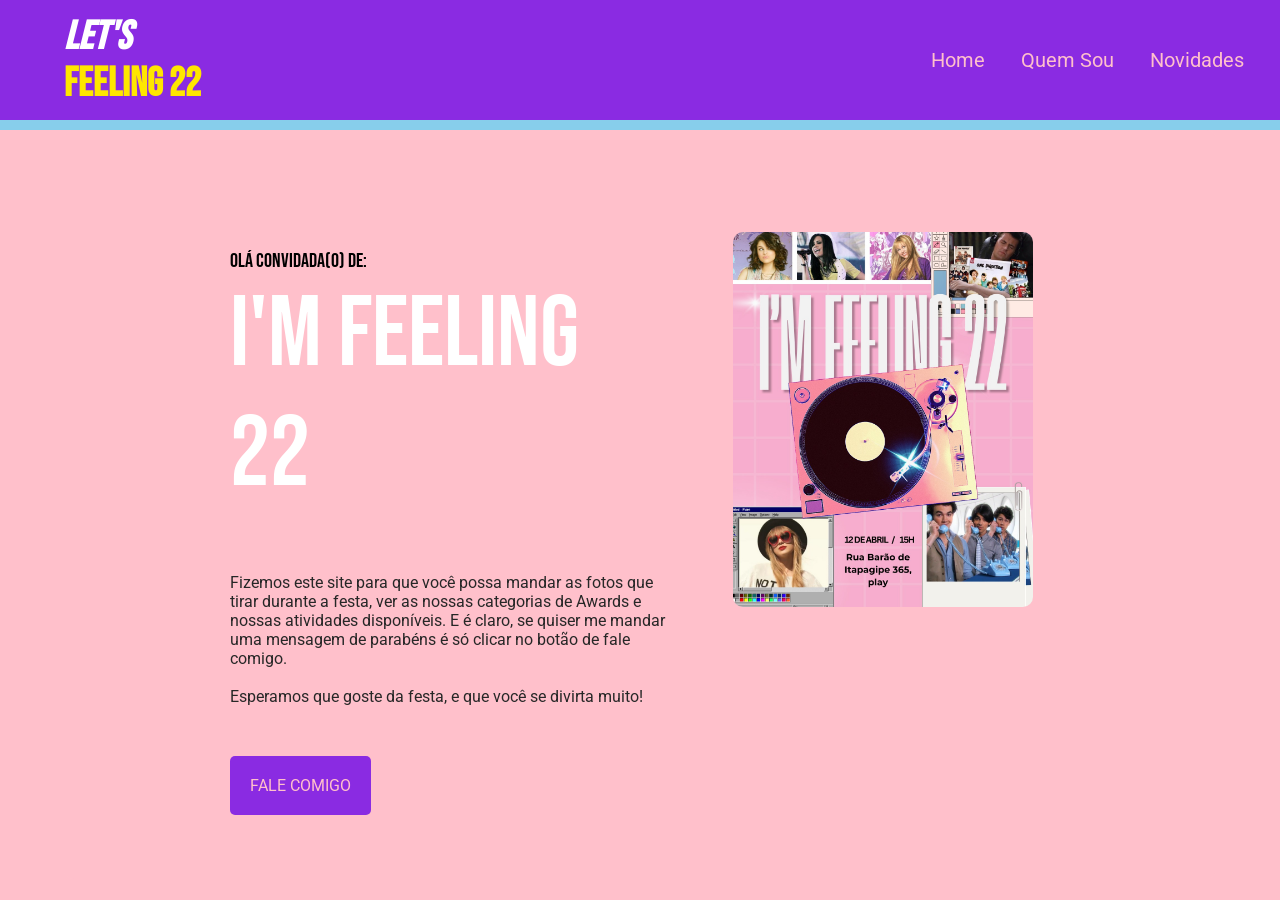
<file: index.html>
<!DOCTYPE html>
<html lang="pt-br">
<head>
    <meta charset="UTF-8">
    <meta name="viewport" content="width=device-width, initial-scale=1.0">
    <title>I'm Feeling 22</title>
    <link rel="icon" type="image/PNG" href="img/Logo22.png">
    <link rel="stylesheet" href="css/estilo.css">
</head>
<body>

    <header class="navbar">
        <div class="logo">
            <div class="logo1">
                <h1>Let's</h1> 
            </div>
            <div class="logo2">
                <h1>Feeling 22</h1>
            </div>
        </div> 

        <div class="menu">
            <a href="index.html">Home</a>
            <a href="sobre.html">Quem Sou</a>
            <a href="novidades.html">Novidades</a>

        </div>
    </header>

    <section class="section_index">
        <div class="cabecalho">
            <h2 style="font-weight: 500; font-size: 20px; color: black; margin-top: -15px;">Olá convidada(o) de:</h2>
            <h2>I'M FEELING 22</h2>
            <p>
            Fizemos este site para que você possa mandar as fotos que tirar durante a festa, ver as nossas categorias
            de Awards e nossas atividades disponíveis. E é claro, se quiser me mandar uma mensagem de parabéns é 
            só clicar no botão de fale comigo.<br><br> Esperamos que goste da festa, e que você se divirta muito! <br><br>
            </p>
            <a href="formulario.html" class="contato">Fale Comigo</a>
        </div>

        <div class="img">
            <img src="..\img\convite.jpeg" style="width: 300px; border-radius: 10px;">
        </div>    
    </section>
</body>
</html>
</file>
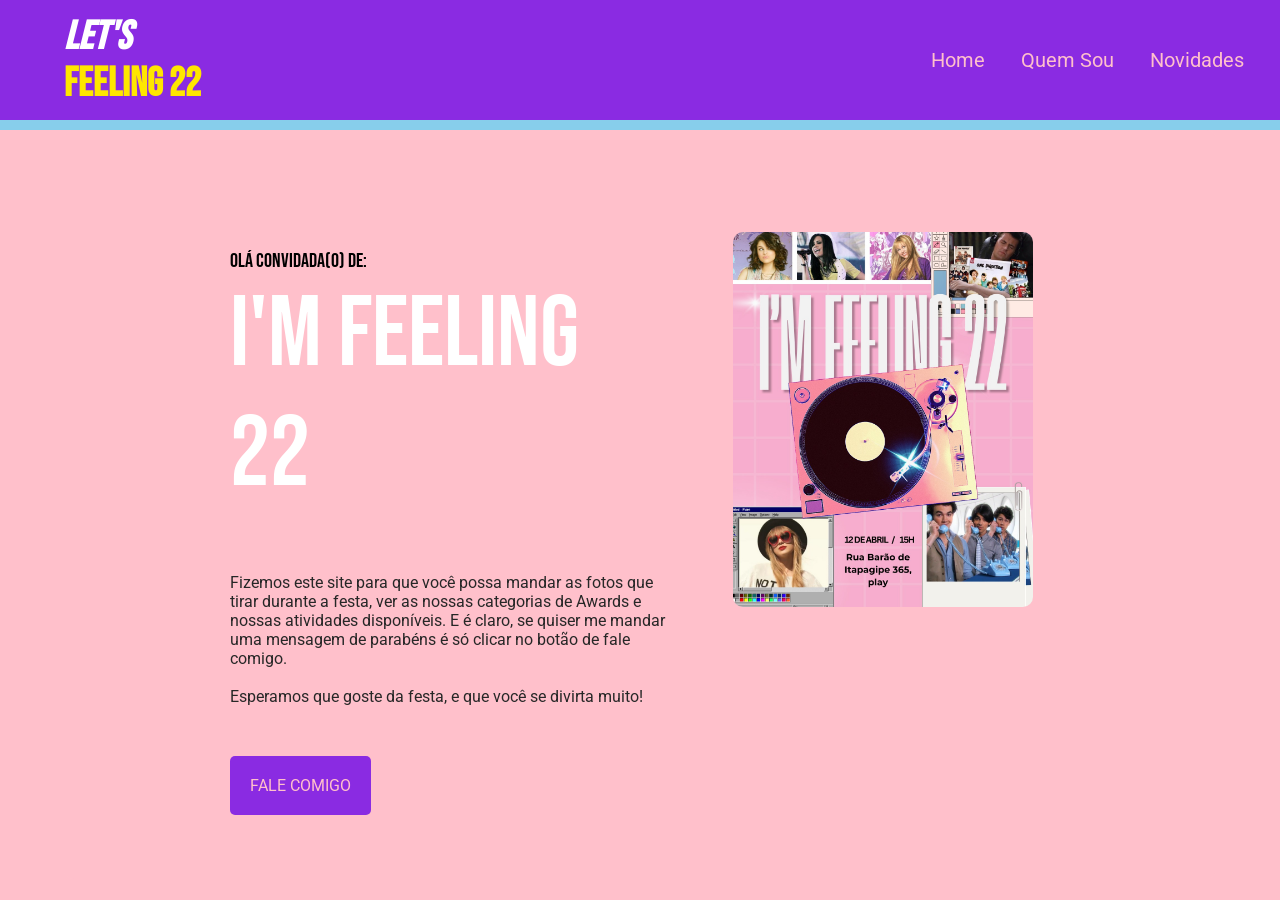
<file: SiteLe22/html/index.html>
<!DOCTYPE html>
<html lang="pt-br">
<head>
    <meta charset="UTF-8">
    <meta name="viewport" content="width=device-width, initial-scale=1.0">
    <title>Vitor para Leigos</title>
    <link rel="icon" type="image/PNG" href="../img/Logo22.png">
    <link rel="stylesheet" href="../css/estilo.css">
</head>
<body>

    <header class="navbar">
        <div class="logo">
            <div class="logo1">
                <h1>Let's</h1> 
            </div>
            <div class="logo2">
                <h1>Feeling 22</h1>
            </div>
        </div> 

        <div class="menu">
            <a href="index.html">Home</a>
            <a href="sobre.html">Quem Sou</a>
            <a href="novidades.html">Novidades</a>

        </div>
    </header>

    <section class="section_index">
        <div class="cabecalho">
            <h2 style="font-weight: 500; font-size: 20px; color: black; margin-top: -15px;">Olá convidada(o) de:</h2>
            <h2>I'M FEELING 22</h2>
            <p>
            Fizemos este site para que você possa mandar as fotos que tirar durante a festa, ver as nossas categorias
            de Awards e nossas atividades disponíveis. E é claro, se quiser me mandar uma mensagem de parabéns é 
            só clicar no botão de fale comigo.<br><br> Esperamos que goste da festa, e que você se divirta muito! <br><br>
            </p>
            <a href="formulario.html" class="contato">Fale Comigo</a>
        </div>

        <div class="img">
            <img src="..\img\convite.jpeg" style="width: 300px; border-radius: 10px;">
        </div>    
    </section>
</body>
</html>
</file>
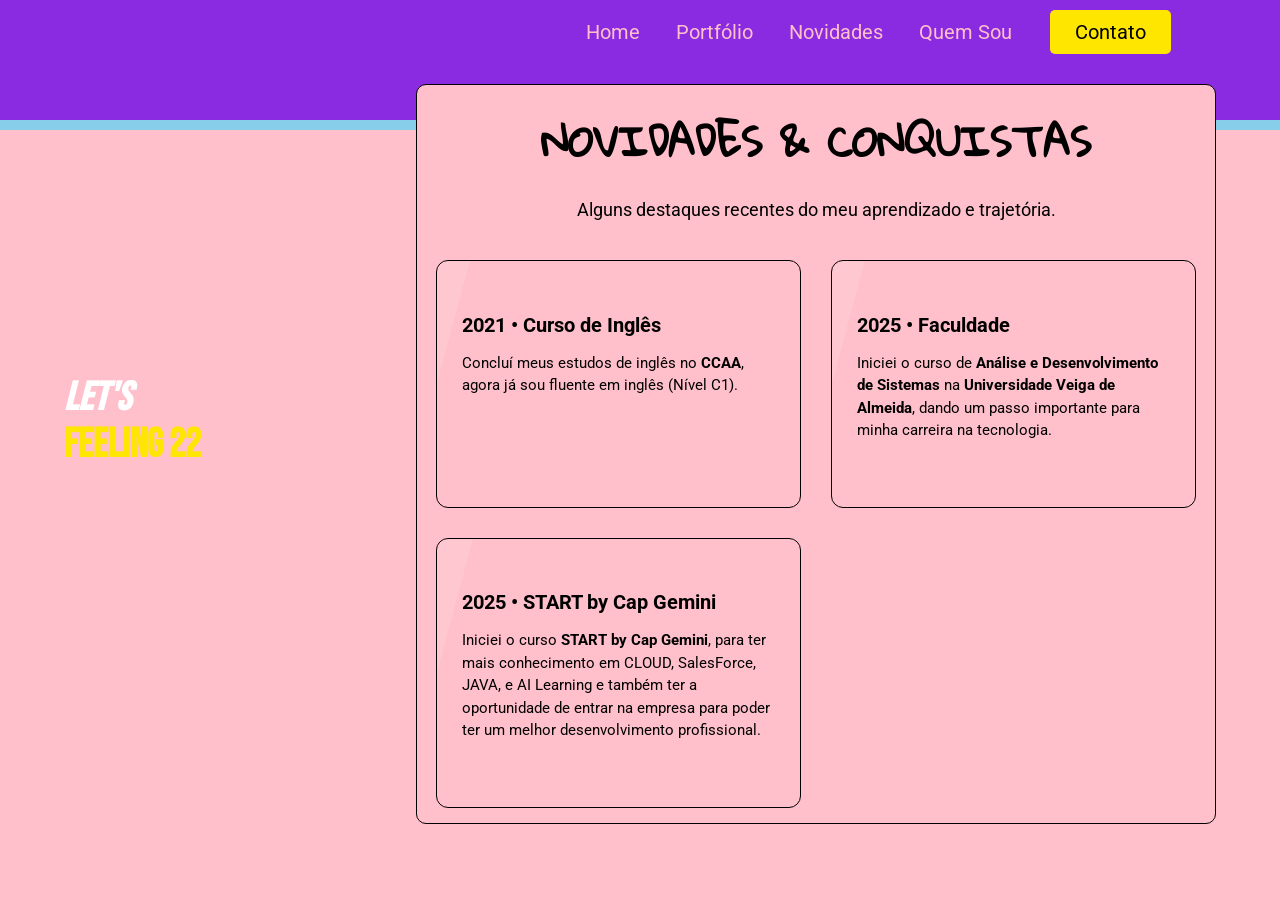
<file: novidades.html>
<!DOCTYPE html>
<html lang="pt-br">
<head>
    <meta charset="UTF-8">
    <meta name="viewport" content="width=device-width, initial-scale=1.0">
    <title>Novidades</title>
    <link rel="icon" type="image/PNG" href="img/Logo22.png">
    <link rel="stylesheet" href="css/estilo.css">
</head>
<body>
    
    <header class="navbar">
        <div class="logo">
            <div class="logo1">
                <h1>Let's</h1> 
            </div>
            <div class="logo2">
                <h1>Feeling 22</h1>
            </div>
        </div>

        <div class="menu">
            <a href="index.html">Home</a>
            <a href="portfolio.html">Portfólio</a>
            <a href="novidades.html">Novidades</a>
            <a href="sobre.html">Quem Sou</a>
            <a id="botao" href="contato.html">Contato</a>
    </nav>

  <section class="novidades-section">
    <h3>NOVIDADES & CONQUISTAS</h3>
    <p>Alguns destaques recentes do meu aprendizado e trajetória.</p>

    <div class="novidades-grid">
    <div class="novidade-card">
    <h4>2021 • Curso de Inglês</h4>
    <p>Concluí meus estudos de inglês no <strong>CCAA</strong>, agora já sou fluente em inglês (Nível C1).</p>
    </div>

    <div class="novidade-card">
    <h4>2025 • Faculdade</h4>
        <p>Iniciei o curso de <strong>Análise e Desenvolvimento de Sistemas</strong> na <strong>Universidade Veiga de Almeida</strong>, dando um passo importante para minha carreira na tecnologia.</p>
    </div>

    <div class="novidade-card">
    <h4>2025 • START by Cap Gemini</h4>
    <p>Iniciei o curso <strong>START by Cap Gemini</strong>, para ter mais conhecimento em CLOUD, SalesForce, JAVA, e AI Learning e também ter a oportunidade de entrar na empresa para poder ter um melhor desenvolvimento profissional.</p>
    </div>
    </div>
  </section>


</body>
</html>
</file>
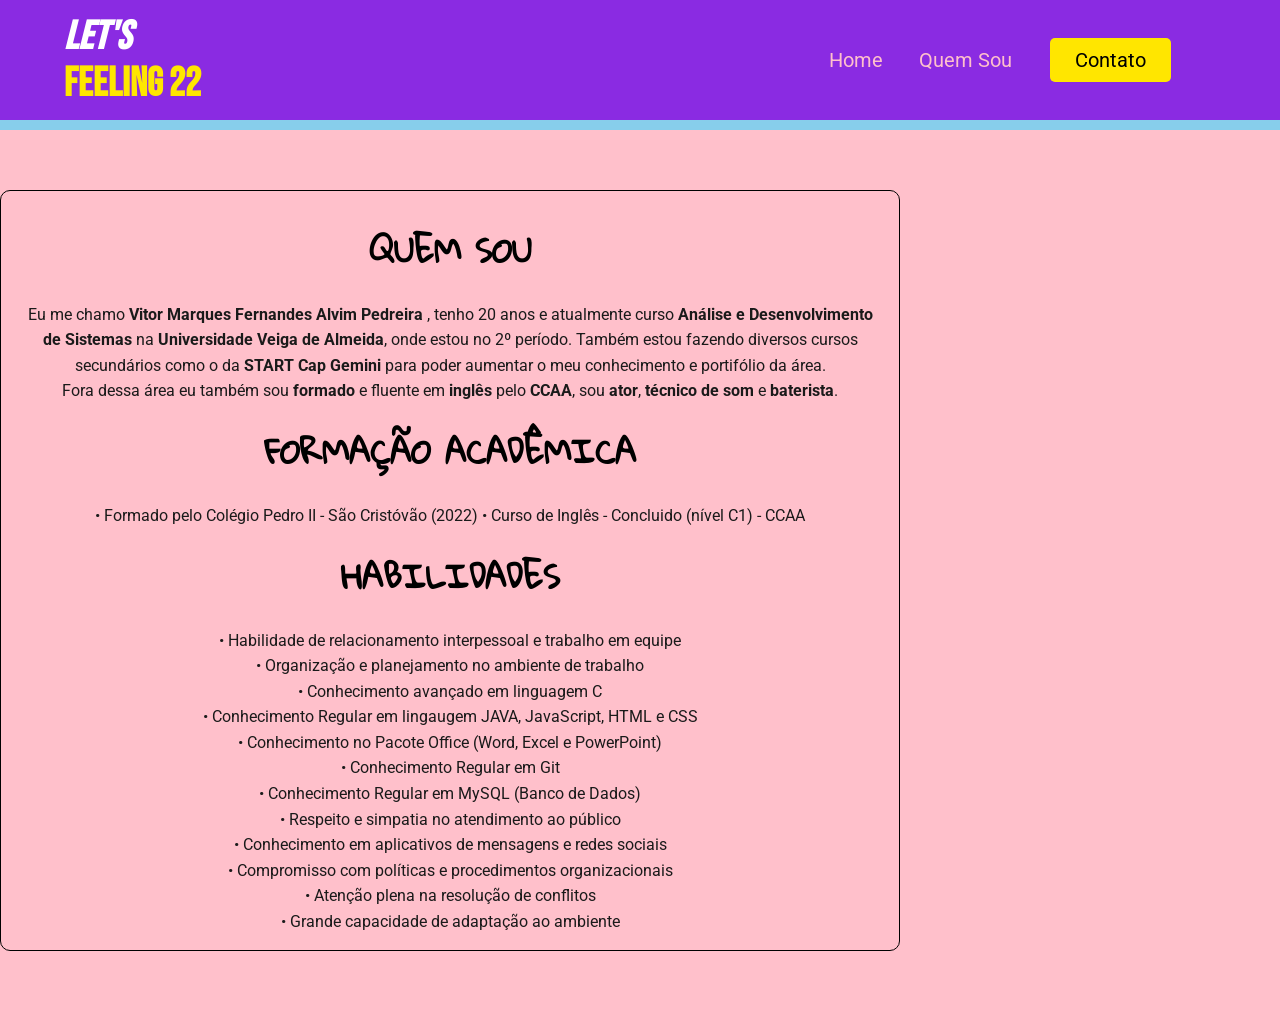
<file: sobre.html>
<!DOCTYPE html>
<html lang="pt-br">
<head>
    <meta charset="UTF-8">
    <meta name="viewport" content="width=device-width, initial-scale=1.0">
    <title>Quem Sou</title>
    <link rel="icon" type="image/PNG" href="img/Logo22.png">
    <link rel="stylesheet" href="css/estilo.css">
</head>
<body>

    <header class="navbar">
        <div class="logo">
            <div class="logo1">
                <h1>Let's</h1> 
            </div>
            <div class="logo2">
                <h1>Feeling 22</h1>
            </div>
        </div>

        <div class="menu">
            <a href="index.html">Home</a>
            <a href="sobre.html">Quem Sou</a>
            <a id="botao" href="formulario.html">Contato</a>
        </div>
    </header>

    <section class="sobre">
        <div class="texto">
            <h2 class="titulo">QUEM SOU</h2>

            <p>
            Eu me chamo <strong>Vitor Marques Fernandes Alvim Pedreira </strong>, tenho 20 anos e atualmente curso 
            <strong>Análise e Desenvolvimento de Sistemas</strong> na <strong>Universidade Veiga de Almeida</strong>, 
            onde estou no 2º período. Também estou fazendo diversos cursos secundários como o da <strong>START Cap Gemini</strong> 
            para poder aumentar o meu conhecimento e portifólio da área. <br>Fora dessa área eu também sou <strong>formado</strong> e fluente em <strong>inglês</strong> pelo <strong>CCAA</strong>, sou <strong>ator</strong>, <strong>técnico de som</strong> e <strong>baterista</strong>.  
            </p>

            <h3 class="titulo">FORMAÇÃO ACADÊMICA</h3>
            <p>
            • Formado pelo Colégio Pedro II - São Cristóvão (2022) <br.    
            • Ensino Superior - Análise e Desenvolvimento de Sistemas (em andamento) UVA <br> 
            • Curso de Inglês - Concluido (nível C1) - CCAA <br>
            </p>

            <h3 class="titulo">HABILIDADES</h3>
            <p>
            • Habilidade de relacionamento interpessoal e trabalho em equipe <br>
            • Organização e planejamento no ambiente de trabalho <br>
            • Conhecimento avançado em linguagem C <br>
            • Conhecimento Regular em lingaugem JAVA, JavaScript, HTML e CSS <br>
            • Conhecimento no Pacote Office (Word, Excel e PowerPoint) <br>
            • Conhecimento Regular em Git <br>
            • Conhecimento Regular em MySQL (Banco de Dados)<br>
            • Respeito e simpatia no atendimento ao público <br>
            • Conhecimento em aplicativos de mensagens e redes sociais <br>
            • Compromisso com políticas e procedimentos organizacionais <br>
            • Atenção plena na resolução de conflitos <br>
            • Grande capacidade de adaptação ao ambiente
            </p>
        </div>
    </section>
</body>
</html>
</file>
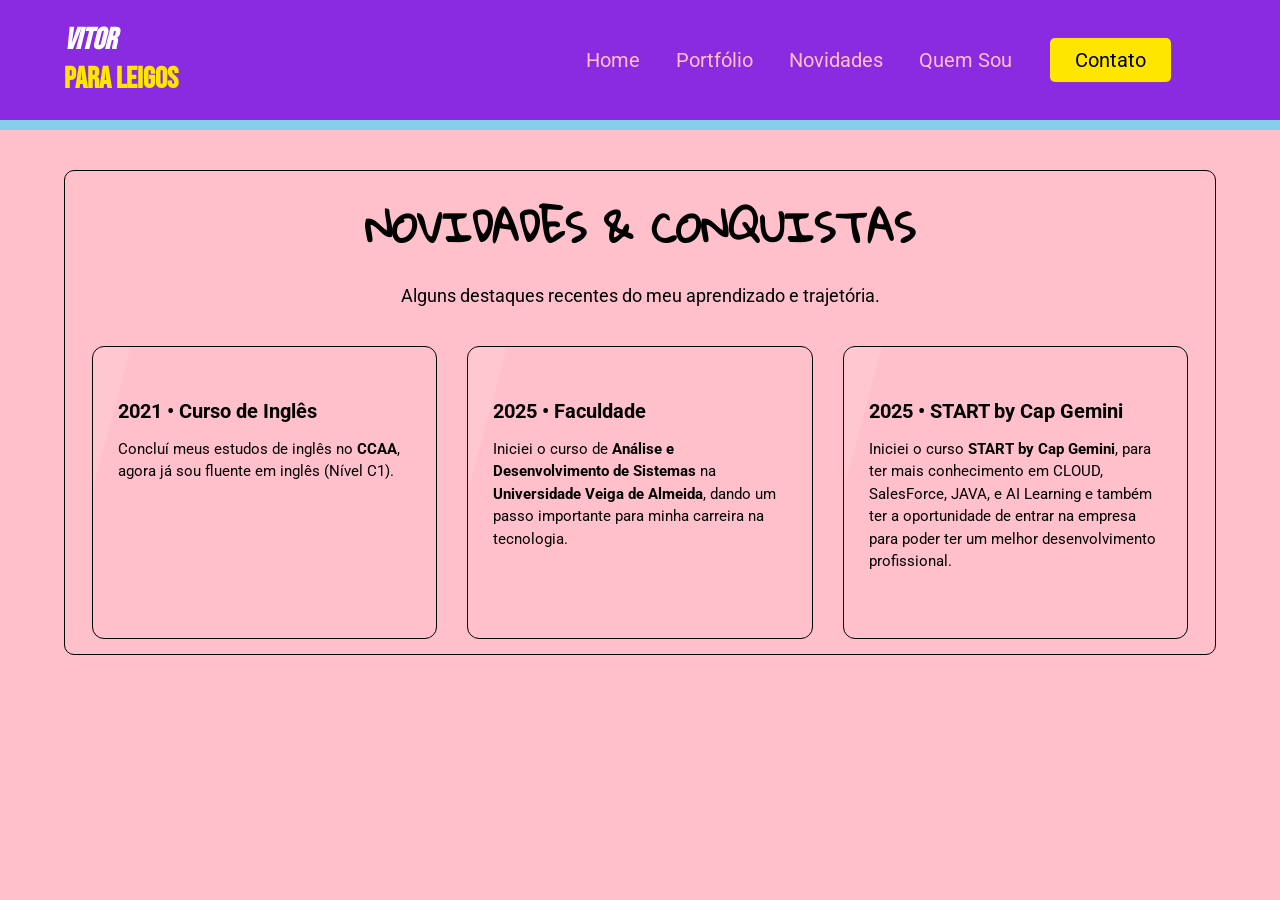
<file: SiteLe22/html/novidades.html>
<!DOCTYPE html>
<html lang="pt-br">
<head>
    <meta charset="UTF-8">
    <meta name="viewport" content="width=device-width, initial-scale=1.0">
    <title>Novidades</title>
    <link rel="stylesheet" href="../css/estilo.css">
</head>
<body>
    <nav class="navbar">
        <div class="logo">
            <div class="logo1">
                <h1>Vitor</h1> 
            </div>
            <div class="logo2">
                <h1>Para LEIGOS</h1>
            </div>
        </div> 

        <div class="menu">
            <a href="index.html">Home</a>
            <a href="portfolio.html">Portfólio</a>
            <a href="novidades.html">Novidades</a>
            <a href="sobre.html">Quem Sou</a>
            <a id="botao" href="contato.html">Contato</a>
    </nav>

  <section class="novidades-section">
    <h3>NOVIDADES & CONQUISTAS</h3>
    <p>Alguns destaques recentes do meu aprendizado e trajetória.</p>

    <div class="novidades-grid">
    <div class="novidade-card">
    <h4>2021 • Curso de Inglês</h4>
    <p>Concluí meus estudos de inglês no <strong>CCAA</strong>, agora já sou fluente em inglês (Nível C1).</p>
    </div>

    <div class="novidade-card">
    <h4>2025 • Faculdade</h4>
        <p>Iniciei o curso de <strong>Análise e Desenvolvimento de Sistemas</strong> na <strong>Universidade Veiga de Almeida</strong>, dando um passo importante para minha carreira na tecnologia.</p>
    </div>

    <div class="novidade-card">
    <h4>2025 • START by Cap Gemini</h4>
    <p>Iniciei o curso <strong>START by Cap Gemini</strong>, para ter mais conhecimento em CLOUD, SalesForce, JAVA, e AI Learning e também ter a oportunidade de entrar na empresa para poder ter um melhor desenvolvimento profissional.</p>
    </div>
    </div>
  </section>


</body>
</html>
</file>
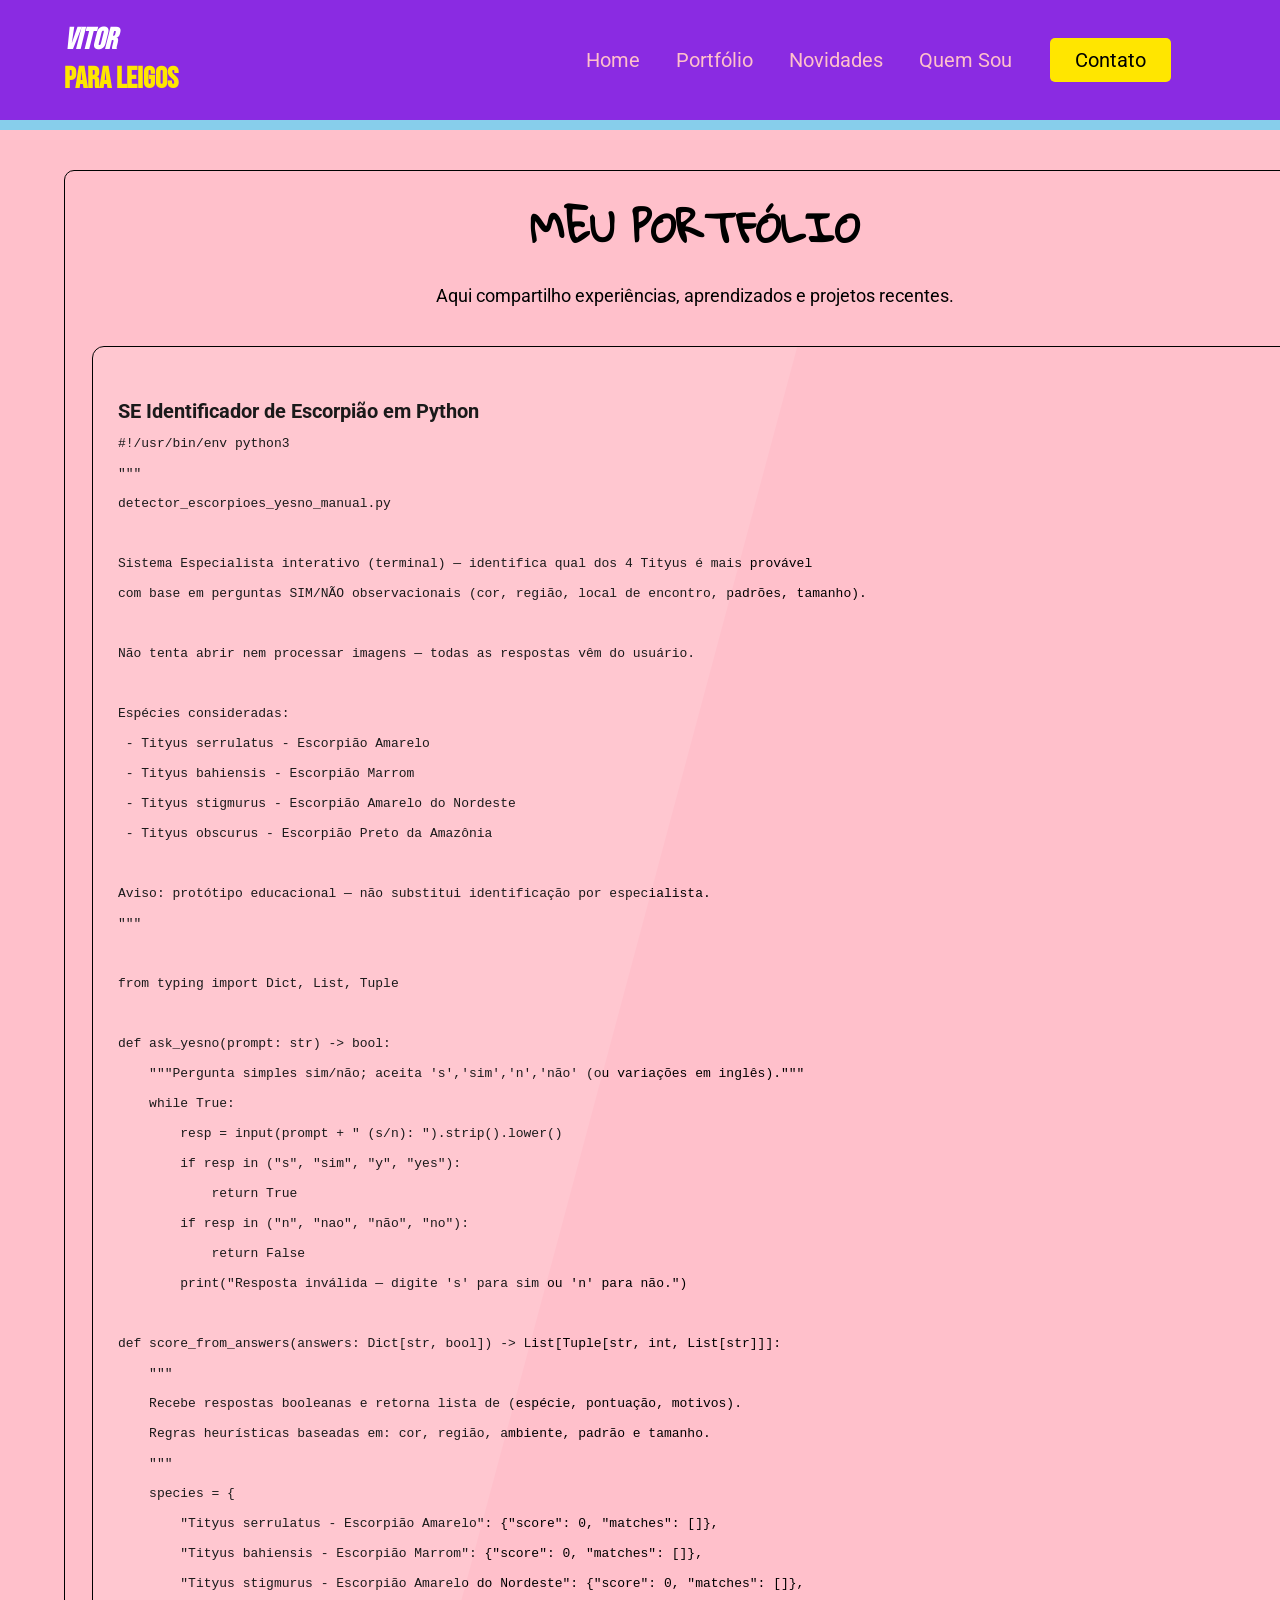
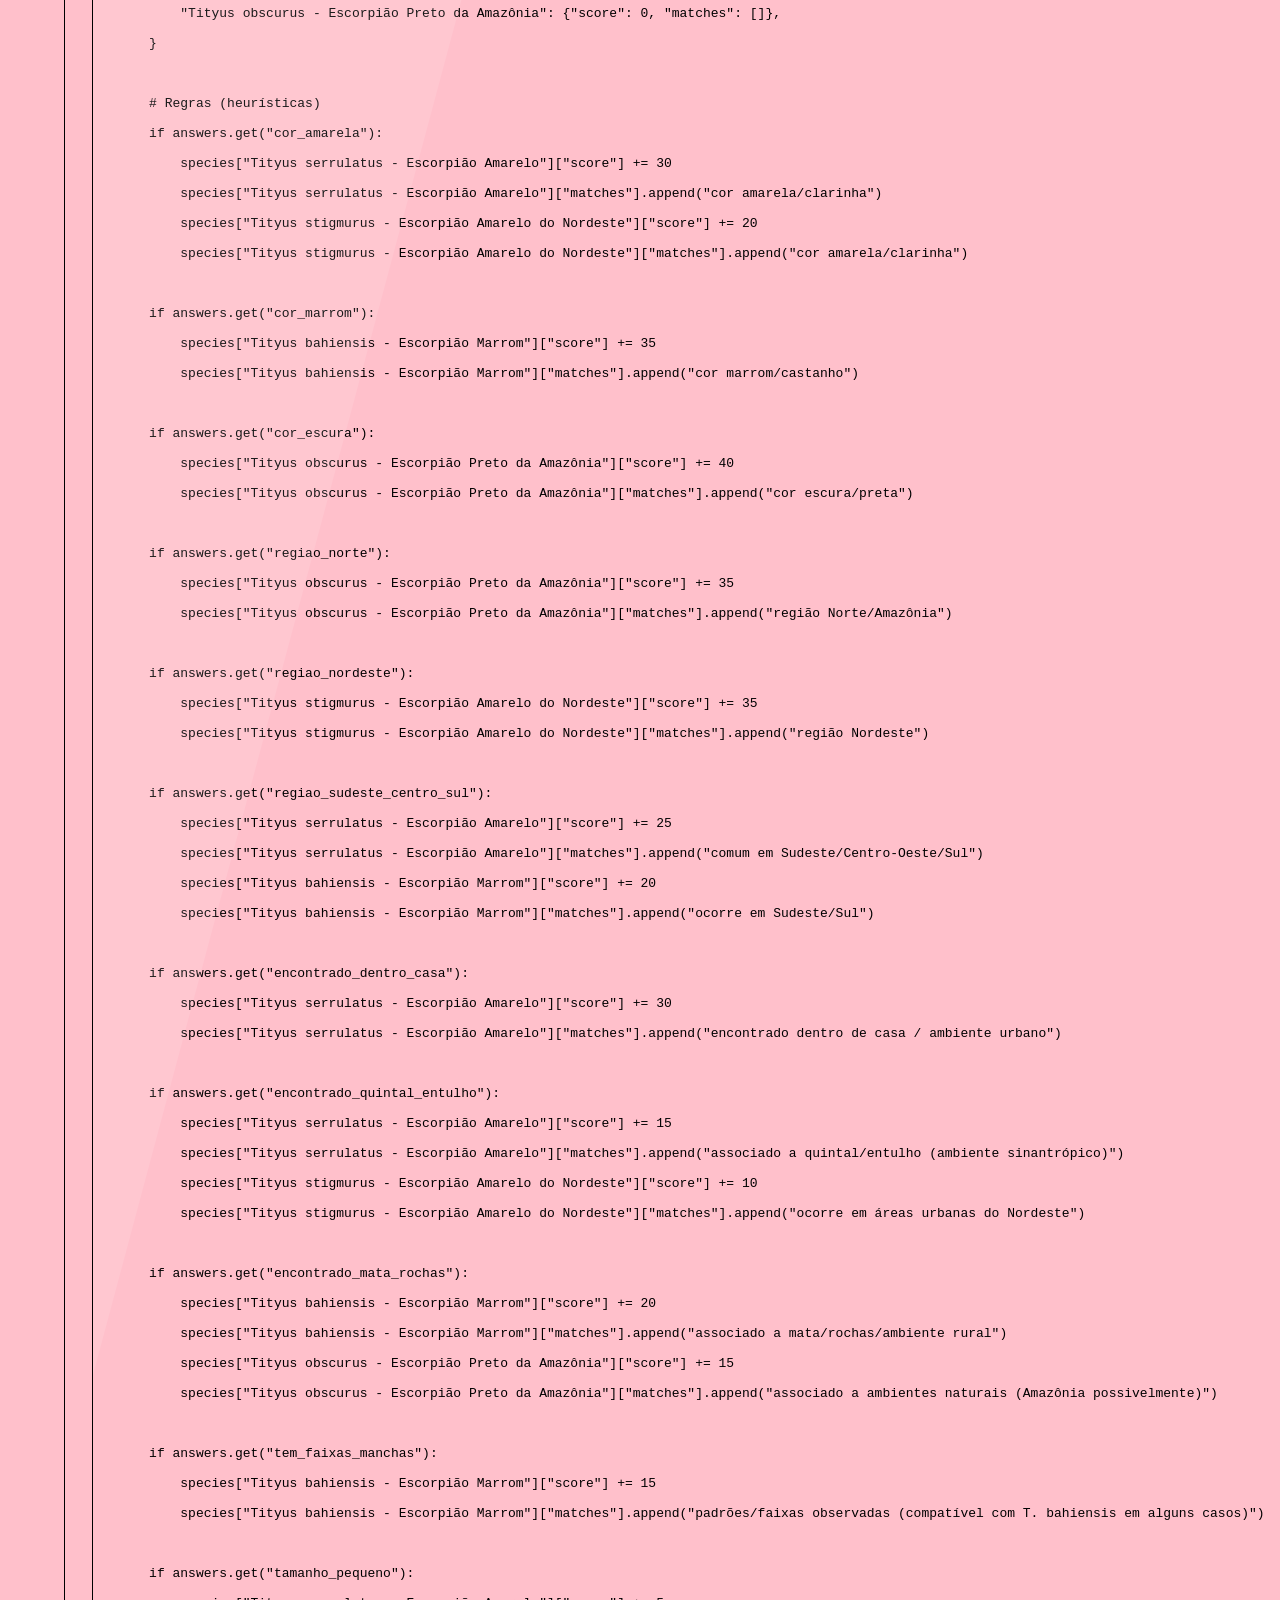
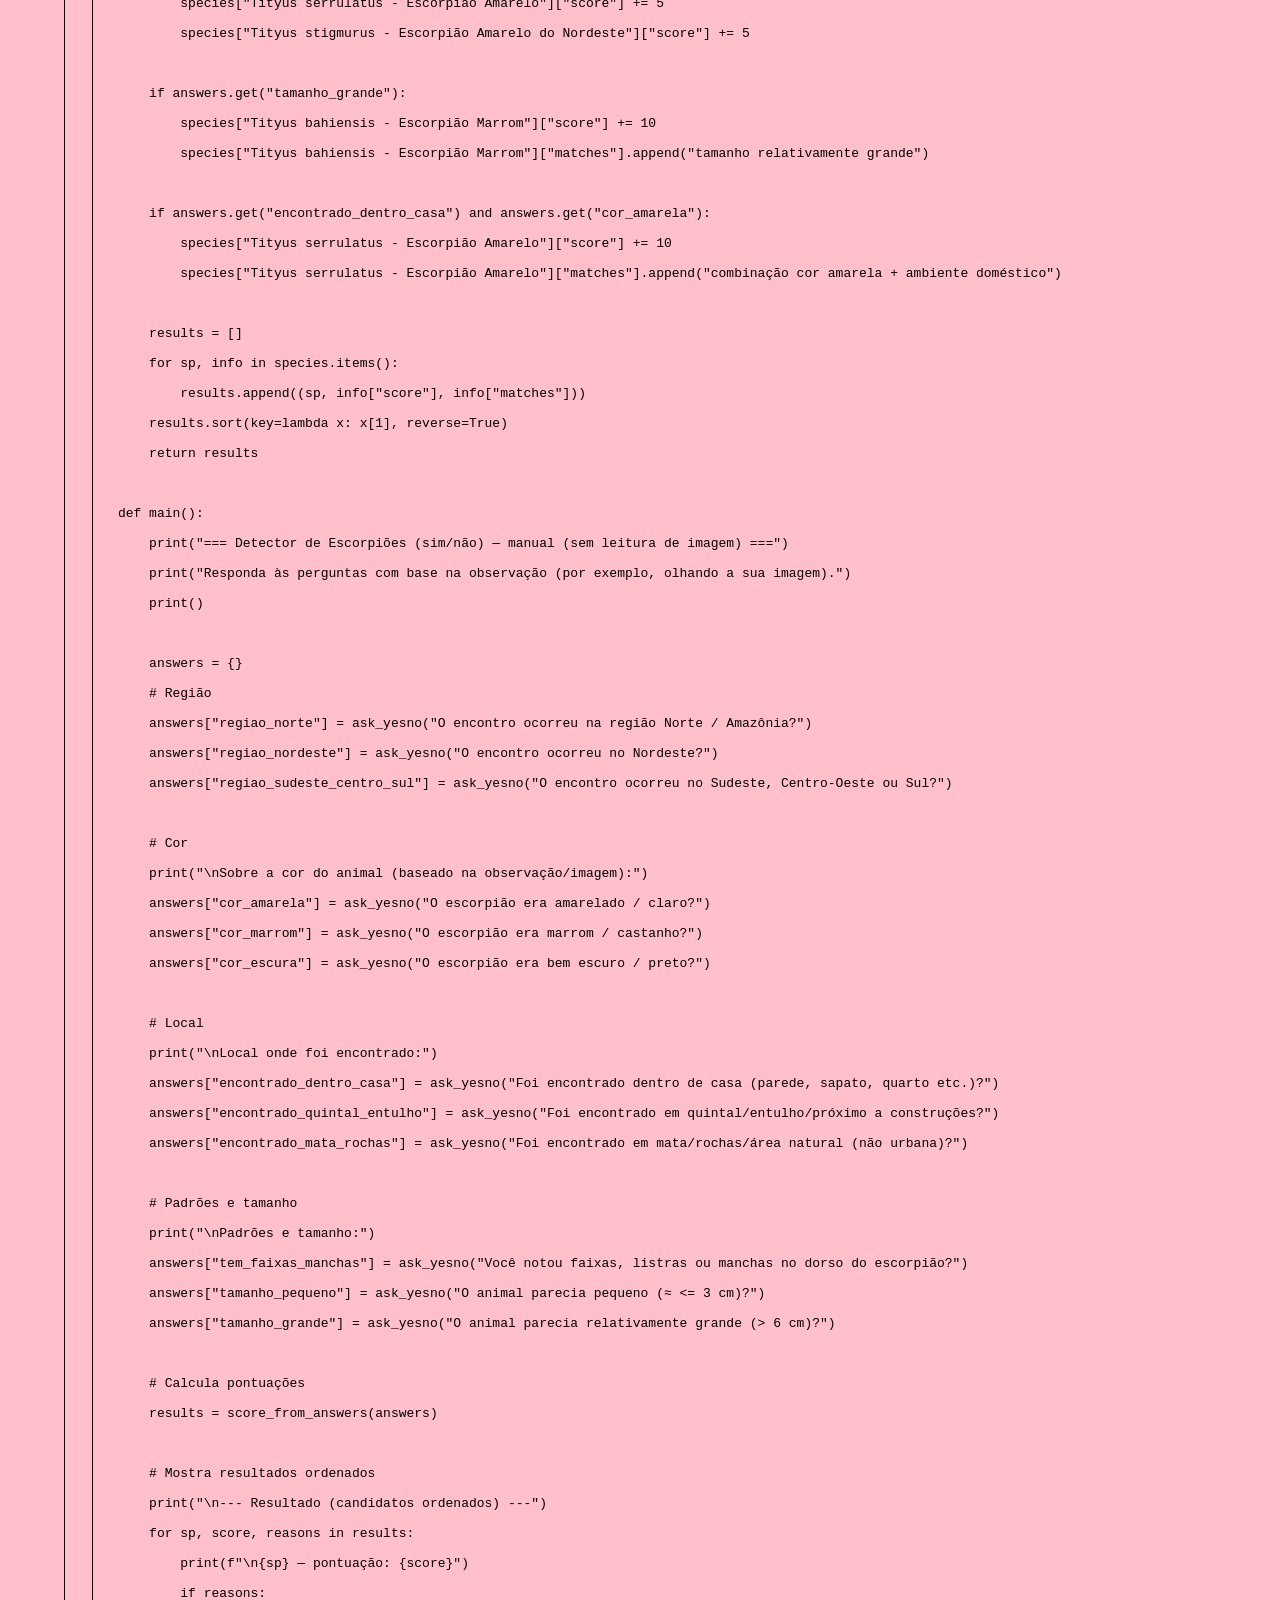
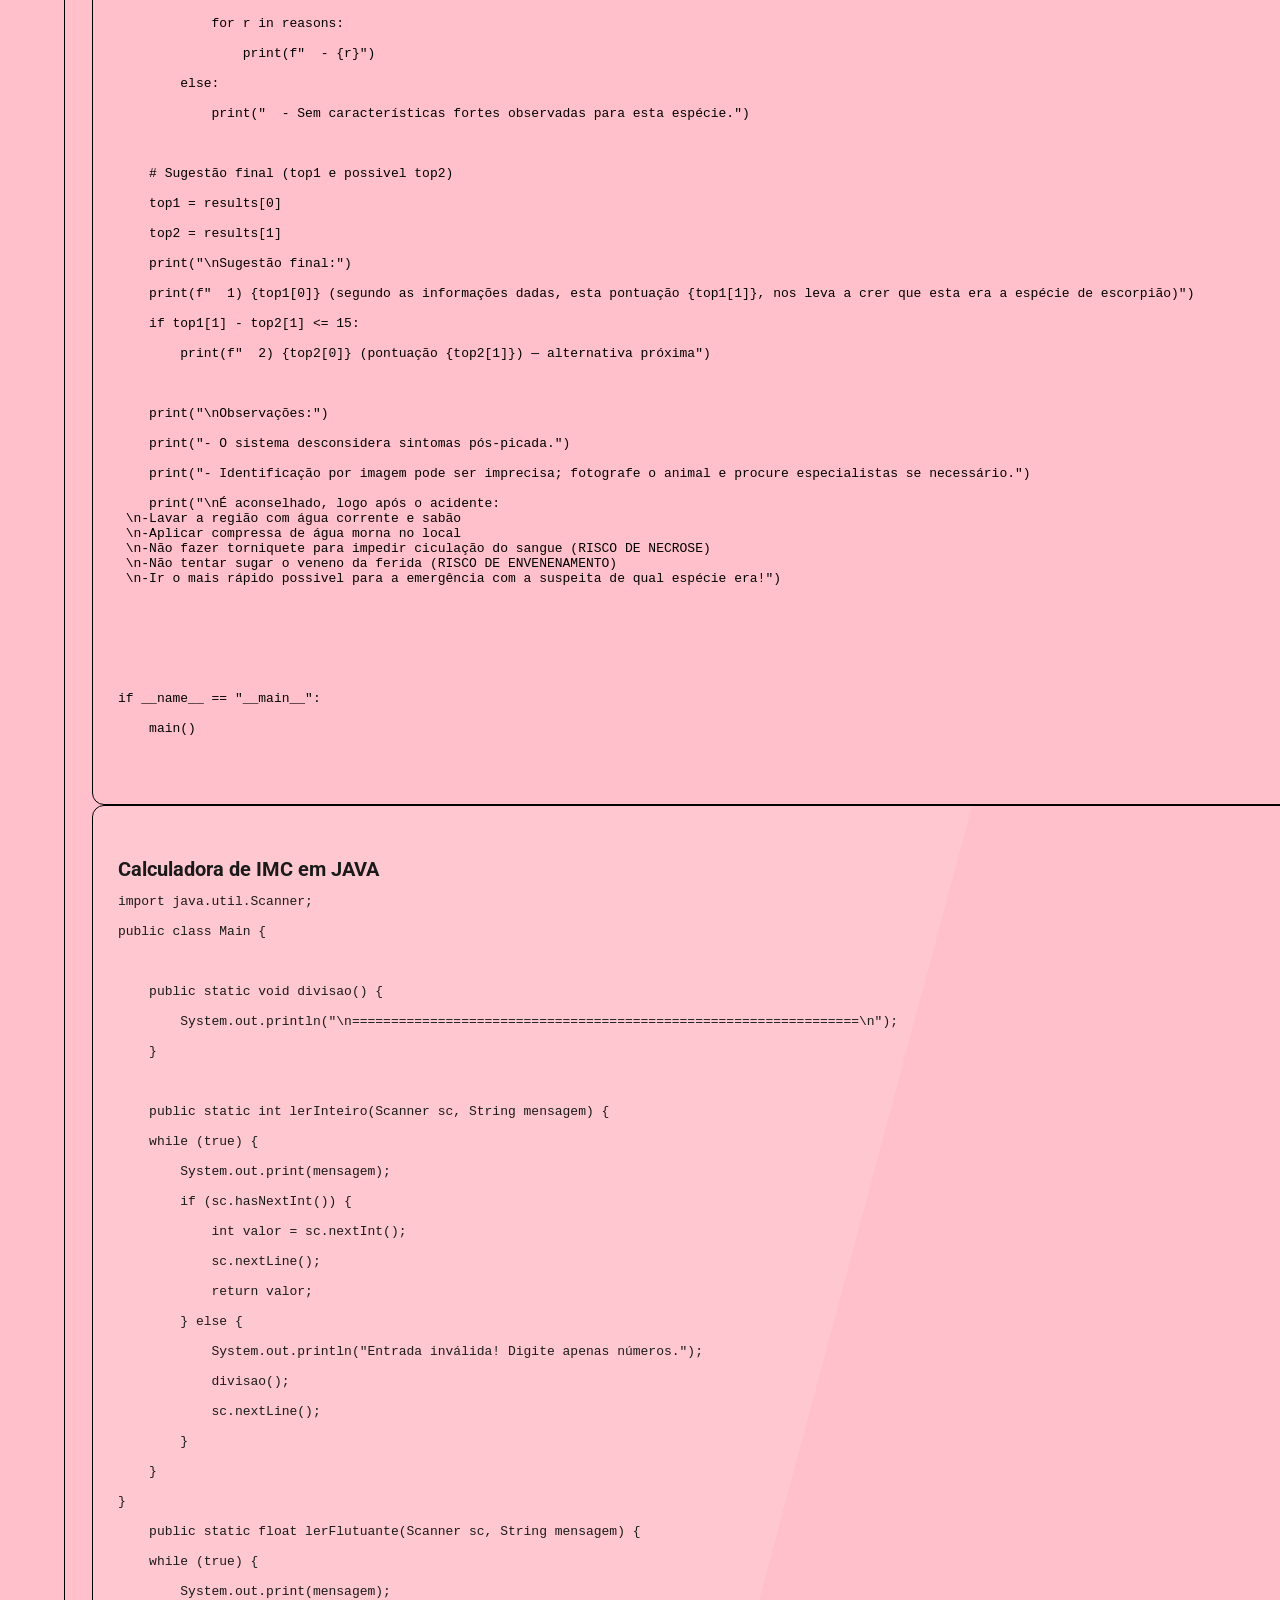
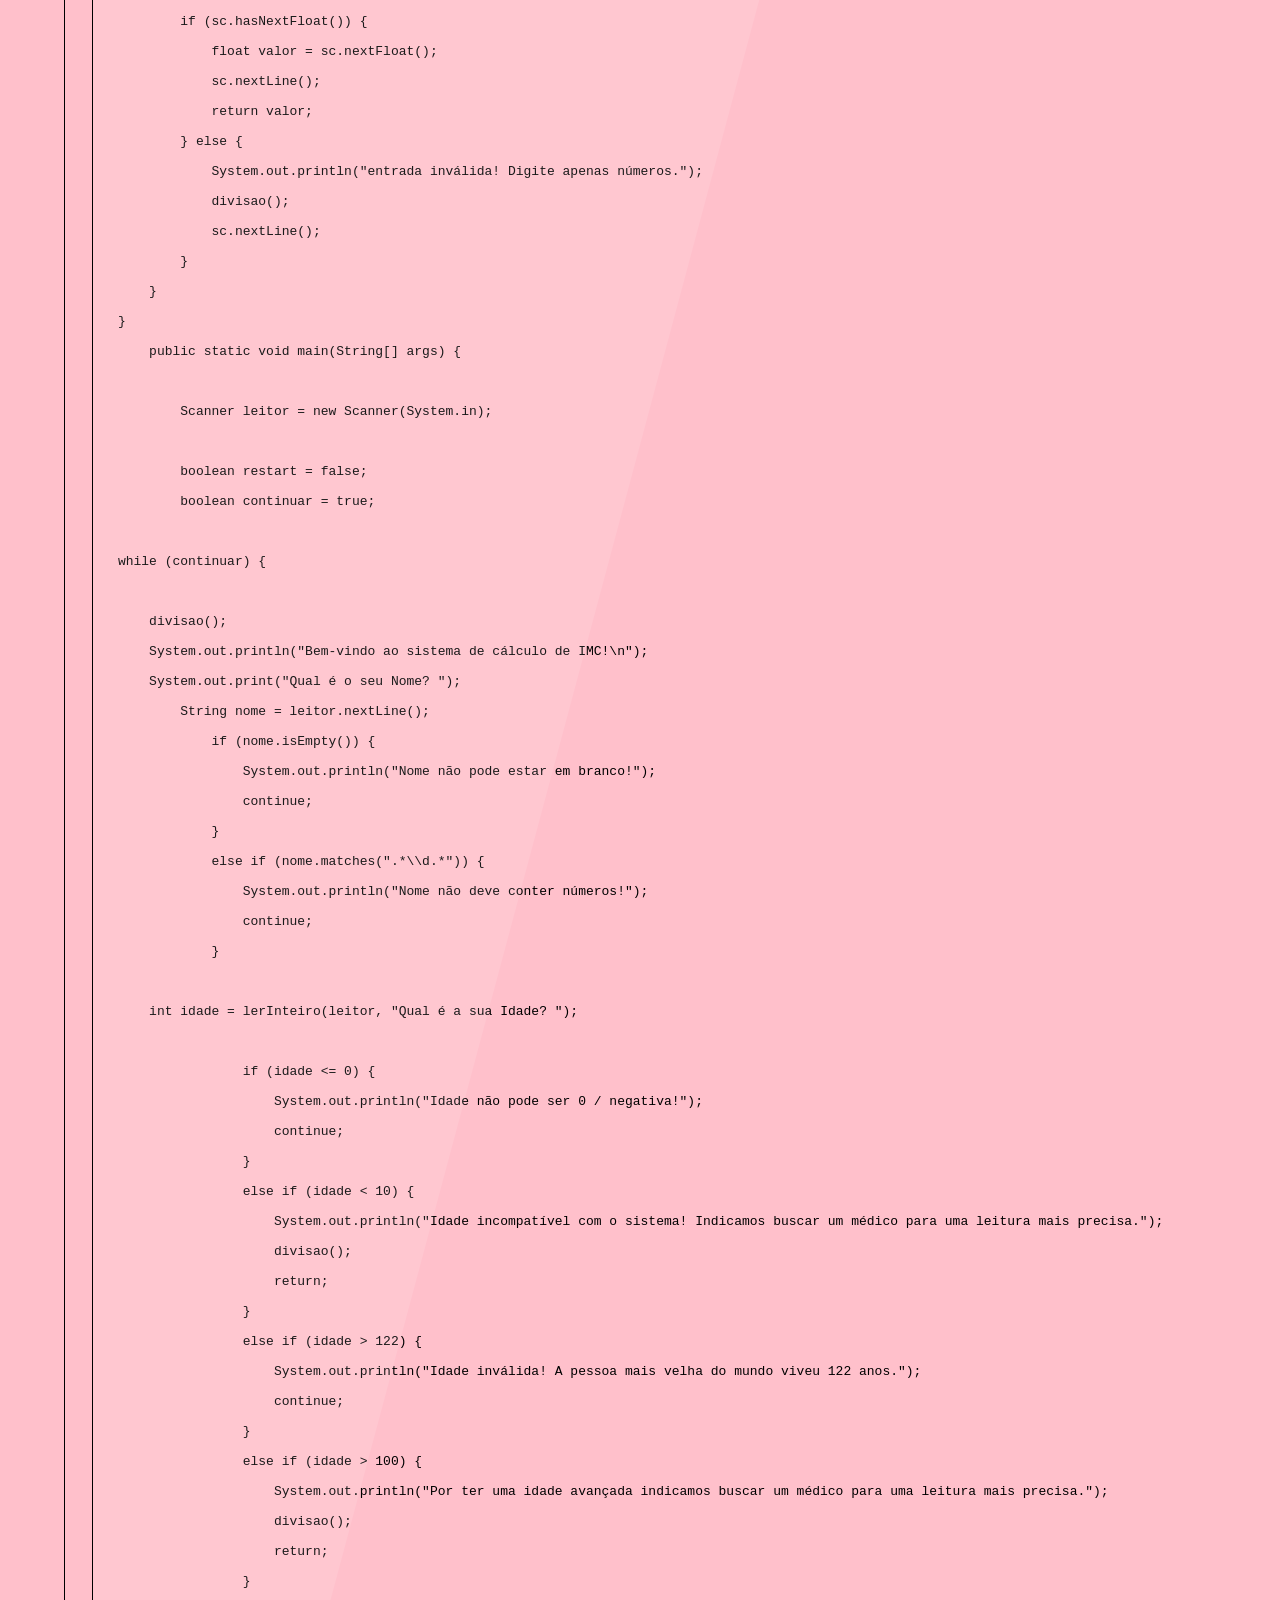
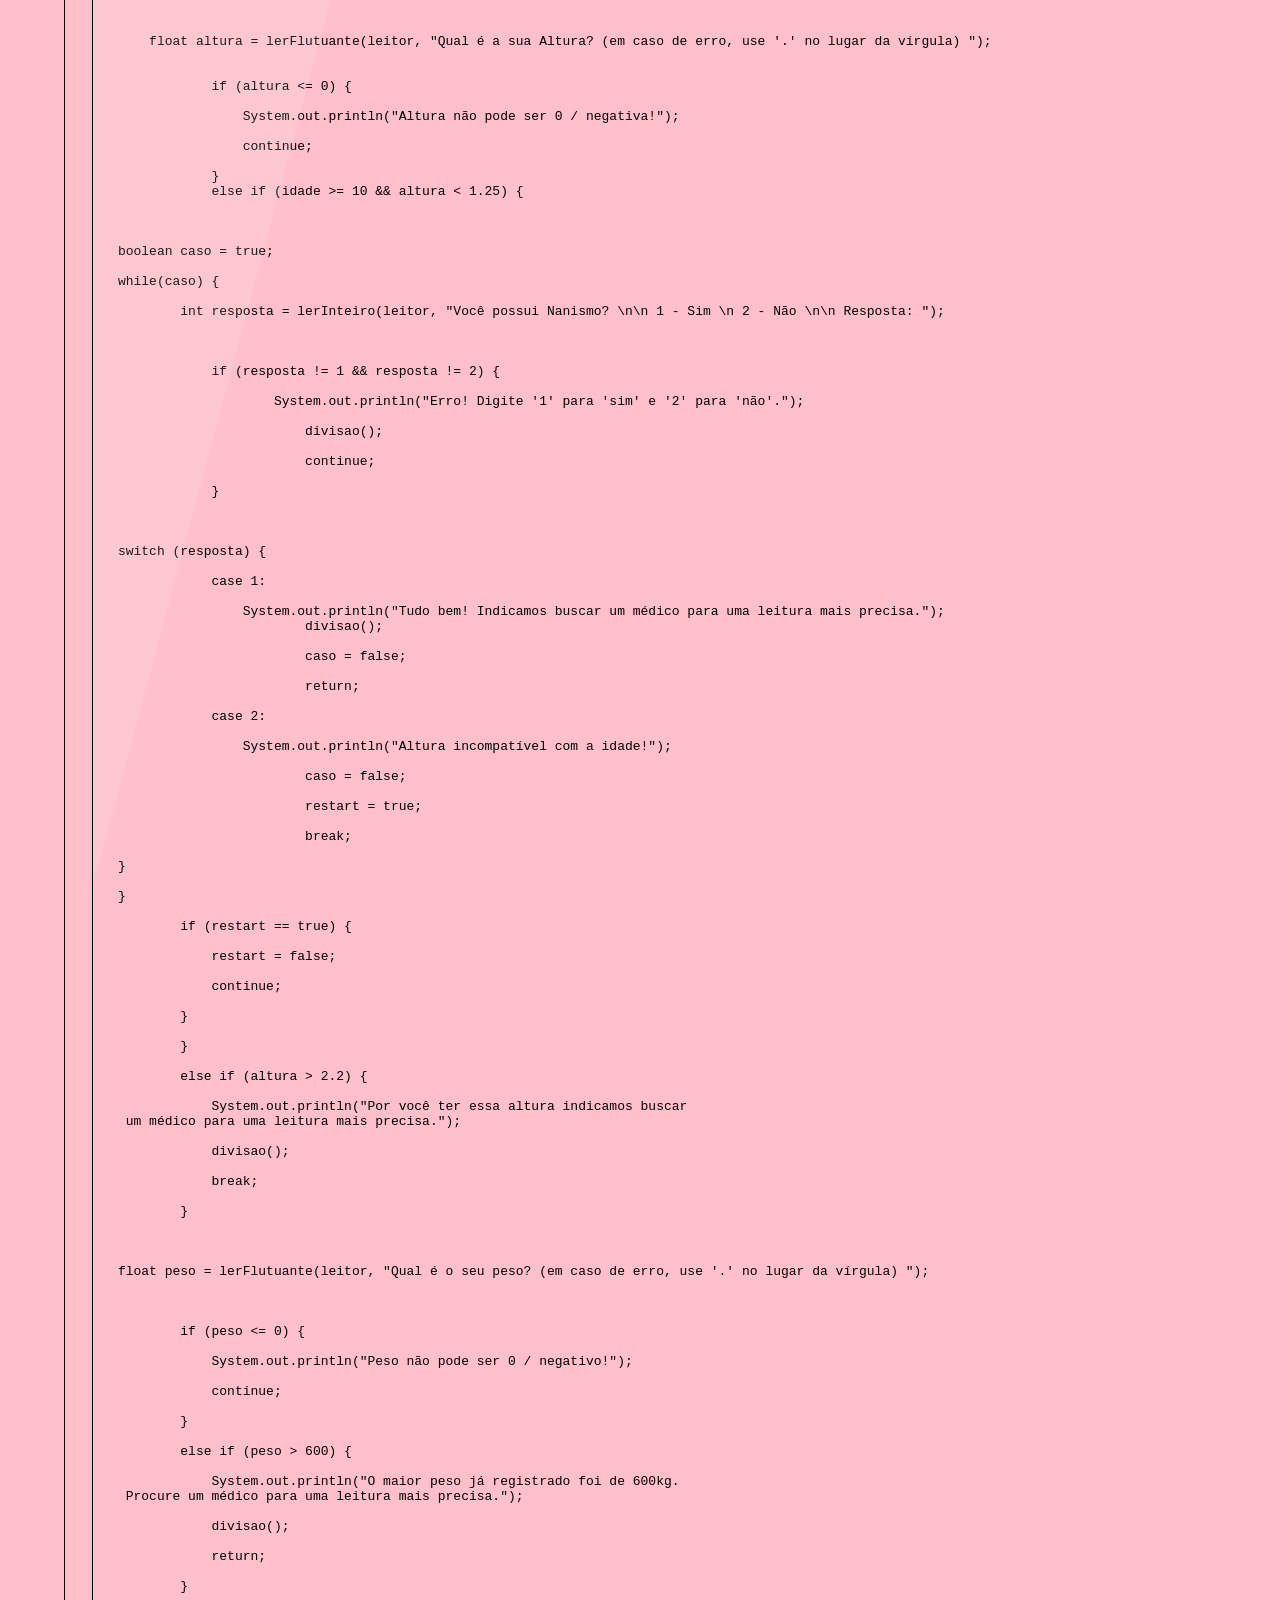
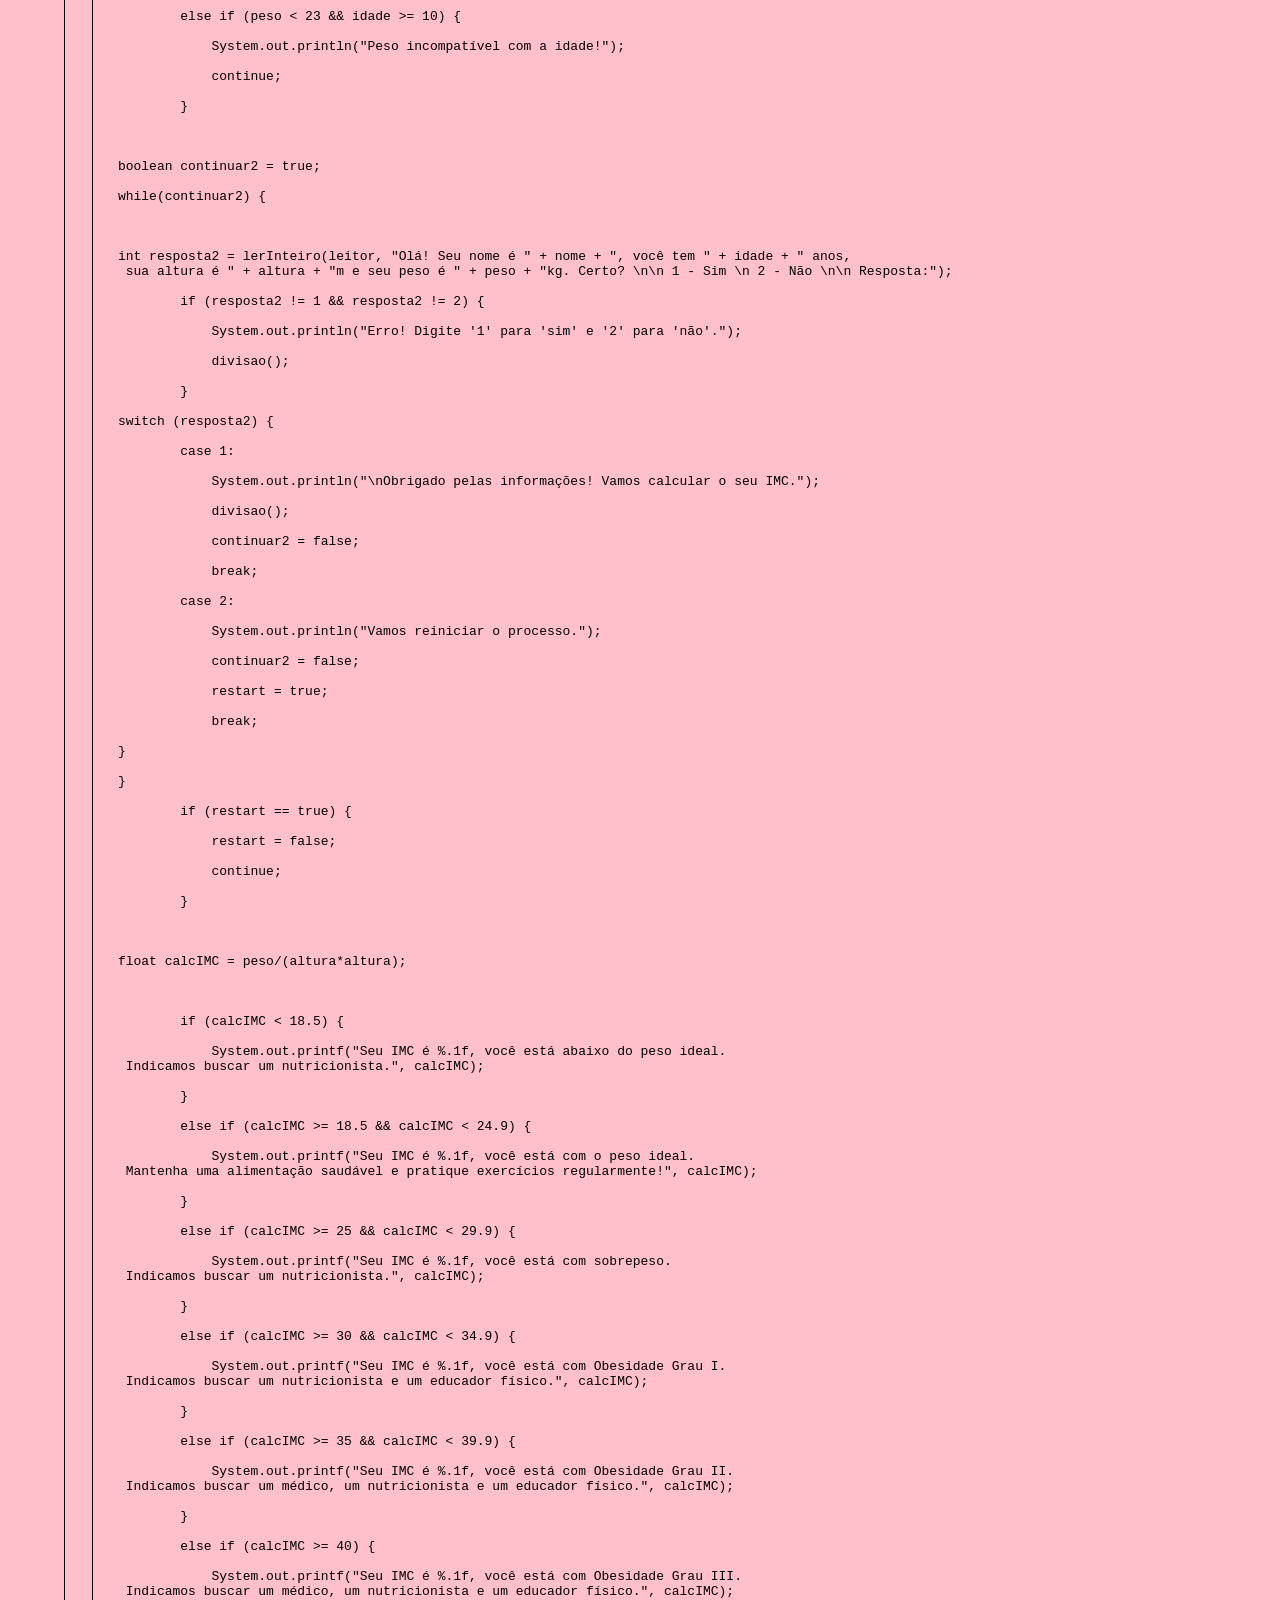
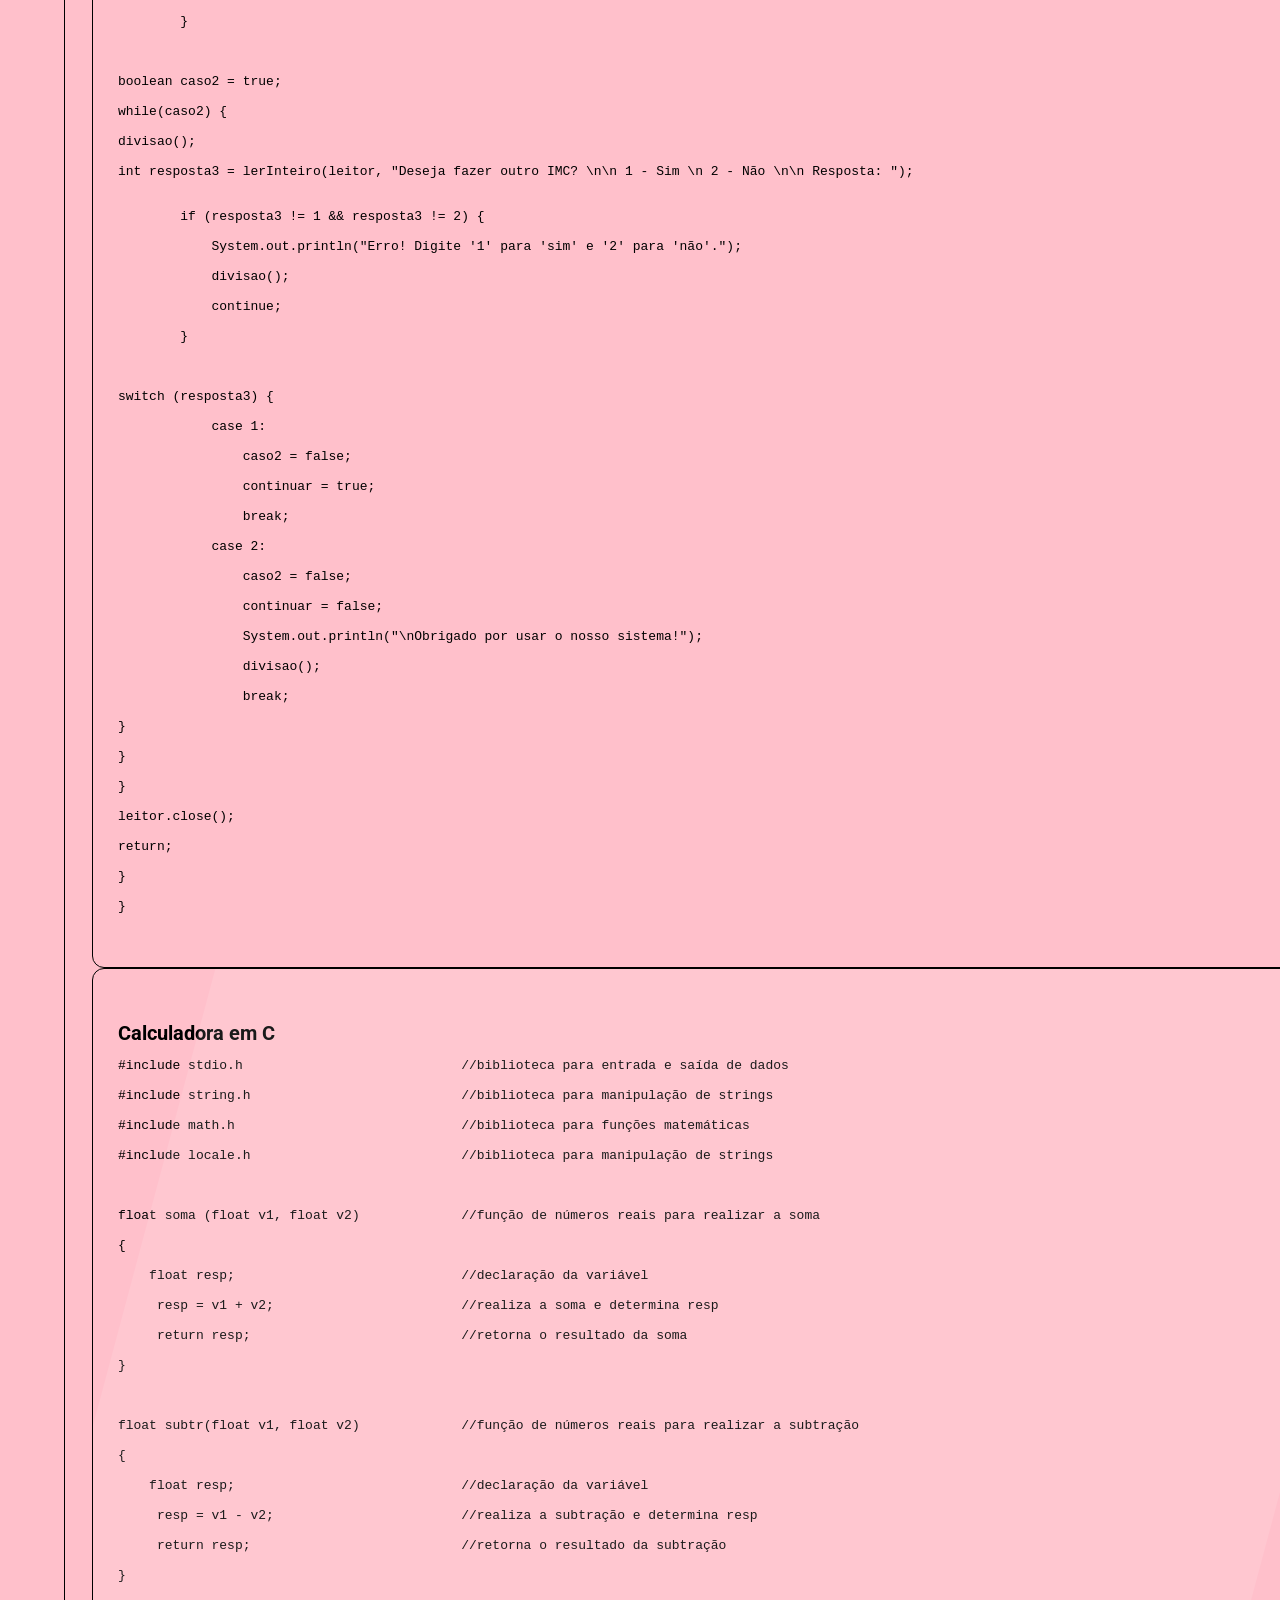
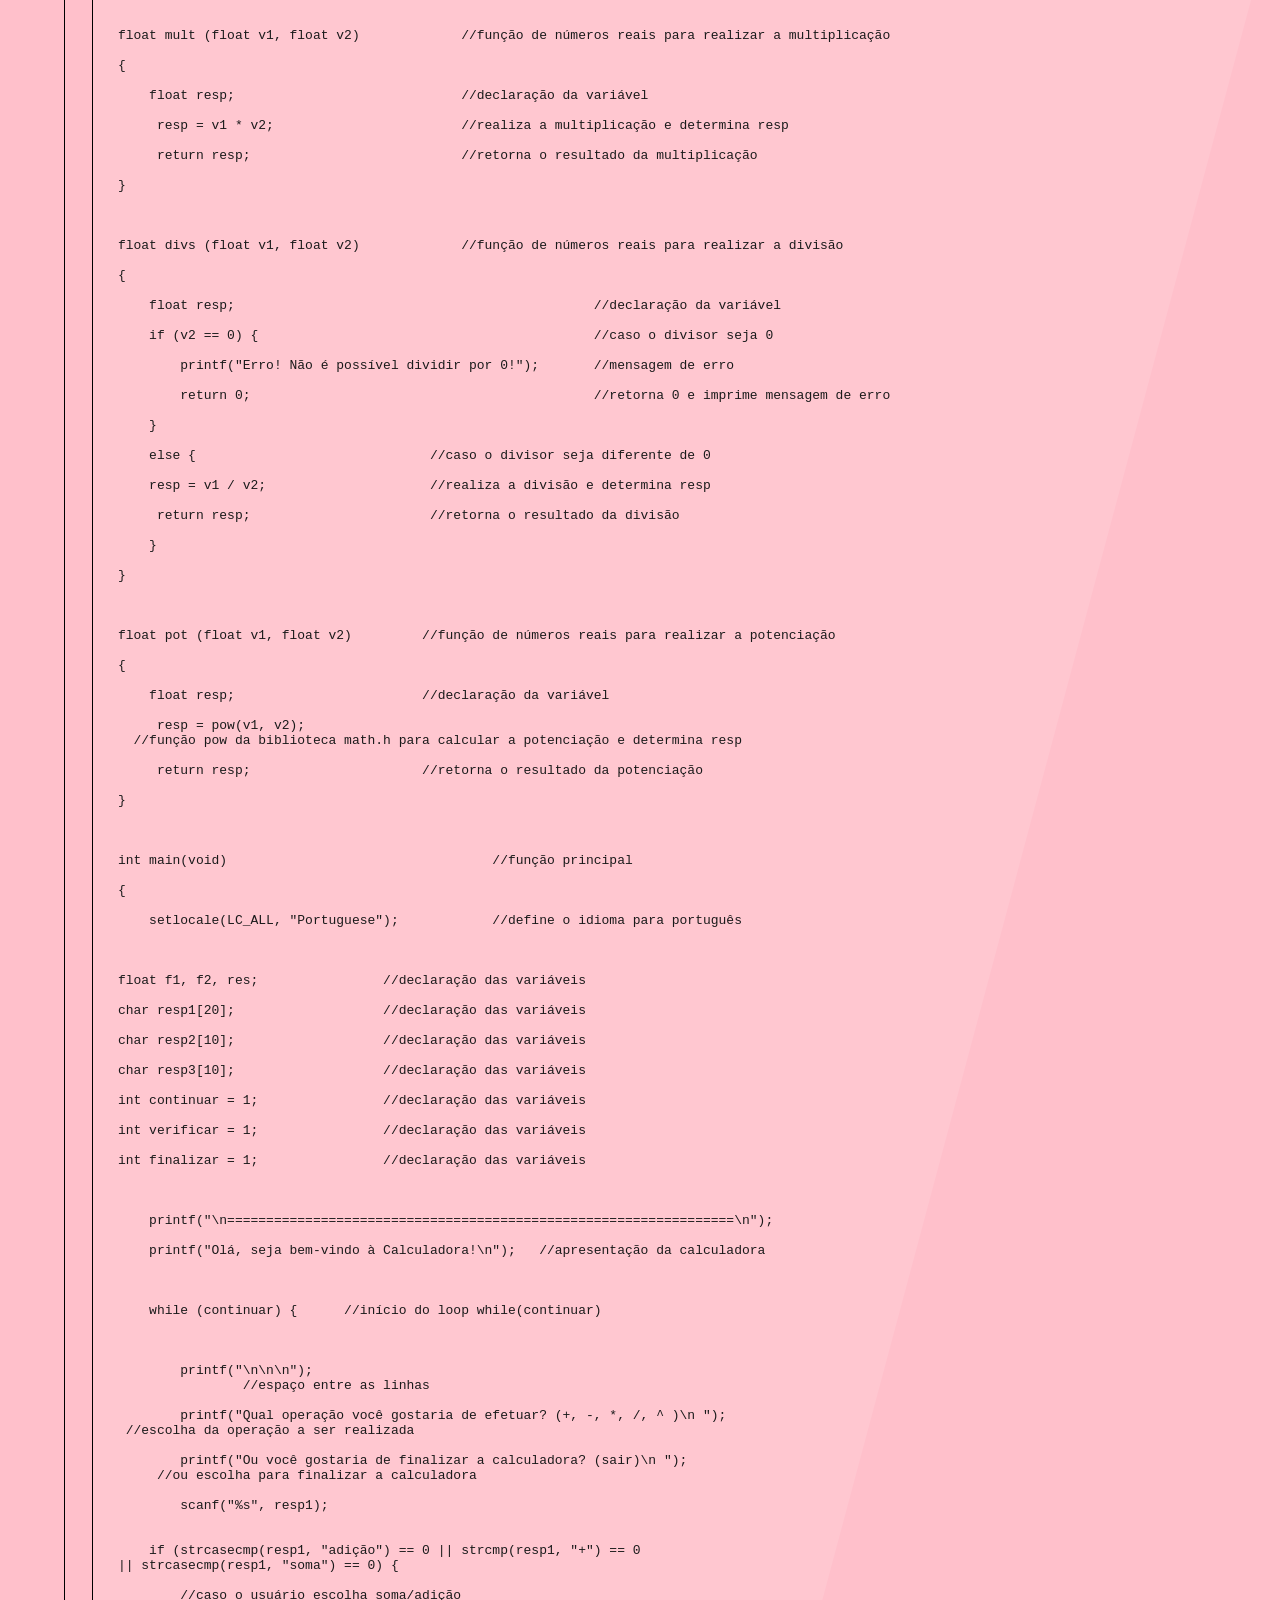
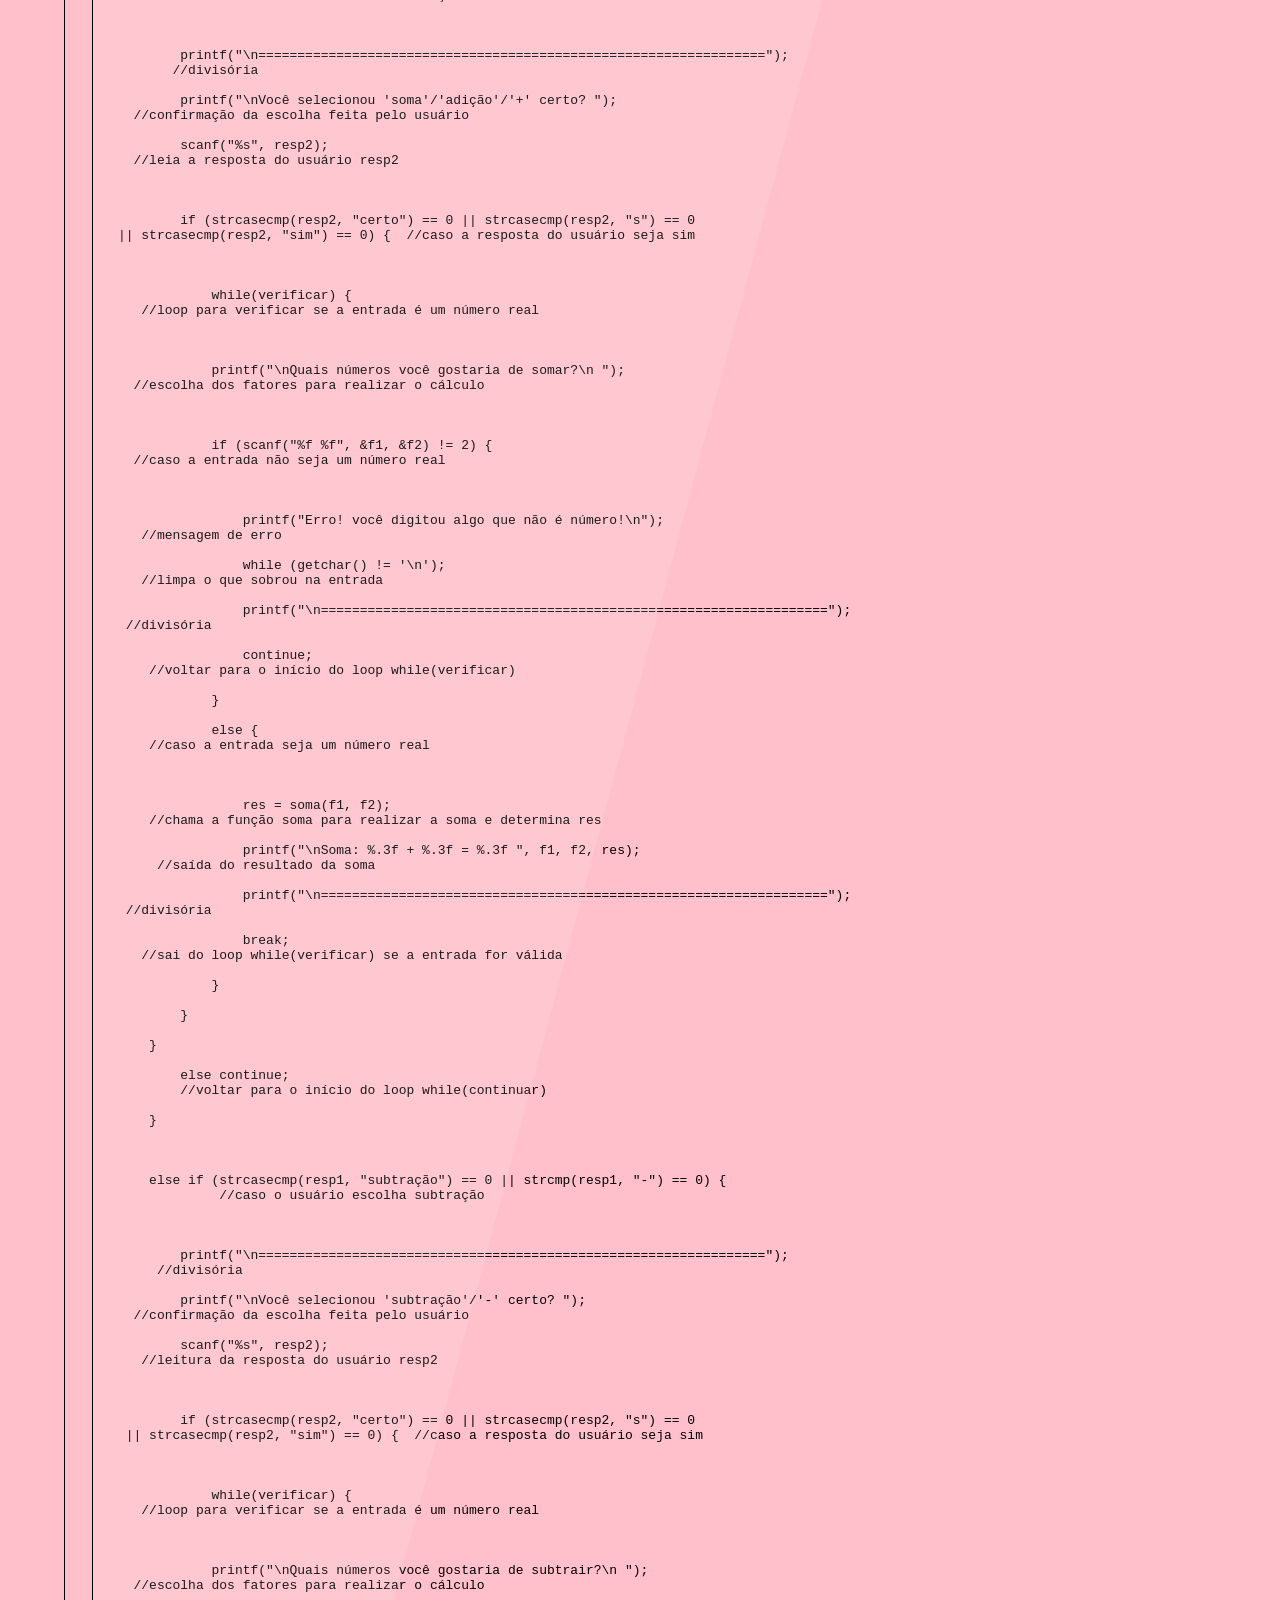
<file: SiteLe22/html/portfolio.html>
<!DOCTYPE html>
<html lang="pt-br">
<head>
    <meta charset="UTF-8">
    <meta name="viewport" content="width=device-width, initial-scale=1.0">
    <title>Novidades</title>
    <link rel="stylesheet" href="../css/estilo.css">

</head>
<body>
    <nav class="navbar">
        <div class="logo">
            <div class="logo1">
                <h1>Vitor</h1> 
            </div>
            <div class="logo2">
                <h1>Para LEIGOS</h1>
            </div>
        </div> 

        <div class="menu">
            <a href="index.html">Home</a>
            <a href="portfolio.html">Portfólio</a>
            <a href="novidades.html">Novidades</a>
            <a href="sobre.html">Quem Sou</a>
            <a id="botao" href="contato.html">Contato</a>
    </nav>

    <section class="novidades-section">
        <h3>MEU PORTFÓLIO</h3>
        <p>Aqui compartilho experiências, aprendizados e projetos recentes.</p>

        <div class="comentario">

            <div class="novidade-card">
                <h4>SE Identificador de Escorpião em Python</h4>
            <pre class="codigo-colapsado">
#!/usr/bin/env python3<br>
"""<br>
detector_escorpioes_yesno_manual.py<br>
<br>
Sistema Especialista interativo (terminal) — identifica qual dos 4 Tityus é mais provável<br>
com base em perguntas SIM/NÃO observacionais (cor, região, local de encontro, padrões, tamanho).<br>
<br>
Não tenta abrir nem processar imagens — todas as respostas vêm do usuário.<br>
<br>
Espécies consideradas:<br>
 - Tityus serrulatus - Escorpião Amarelo<br>
 - Tityus bahiensis - Escorpião Marrom<br>
 - Tityus stigmurus - Escorpião Amarelo do Nordeste<br>
 - Tityus obscurus - Escorpião Preto da Amazônia<br>
<br>
Aviso: protótipo educacional — não substitui identificação por especialista.<br>
"""<br>
<br>
from typing import Dict, List, Tuple<br>
<br>
def ask_yesno(prompt: str) -> bool:<br>
    """Pergunta simples sim/não; aceita 's','sim','n','não' (ou variações em inglês)."""<br>
    while True:<br>
        resp = input(prompt + " (s/n): ").strip().lower()<br>
        if resp in ("s", "sim", "y", "yes"):<br>
            return True<br>
        if resp in ("n", "nao", "não", "no"):<br>
            return False<br>
        print("Resposta inválida — digite 's' para sim ou 'n' para não.")<br>
<br>
def score_from_answers(answers: Dict[str, bool]) -> List[Tuple[str, int, List[str]]]:<br>
    """<br>
    Recebe respostas booleanas e retorna lista de (espécie, pontuação, motivos).<br>
    Regras heurísticas baseadas em: cor, região, ambiente, padrão e tamanho.<br>
    """<br>
    species = {<br>
        "Tityus serrulatus - Escorpião Amarelo": {"score": 0, "matches": []},<br>
        "Tityus bahiensis - Escorpião Marrom": {"score": 0, "matches": []},<br>
        "Tityus stigmurus - Escorpião Amarelo do Nordeste": {"score": 0, "matches": []},<br>
        "Tityus obscurus - Escorpião Preto da Amazônia": {"score": 0, "matches": []},<br>
    }<br>
<br>
    # Regras (heurísticas)<br>
    if answers.get("cor_amarela"):<br>
        species["Tityus serrulatus - Escorpião Amarelo"]["score"] += 30<br>
        species["Tityus serrulatus - Escorpião Amarelo"]["matches"].append("cor amarela/clarinha")<br>
        species["Tityus stigmurus - Escorpião Amarelo do Nordeste"]["score"] += 20<br>
        species["Tityus stigmurus - Escorpião Amarelo do Nordeste"]["matches"].append("cor amarela/clarinha")<br>
<br>
    if answers.get("cor_marrom"):<br>
        species["Tityus bahiensis - Escorpião Marrom"]["score"] += 35<br>
        species["Tityus bahiensis - Escorpião Marrom"]["matches"].append("cor marrom/castanho")<br>
<br>
    if answers.get("cor_escura"):<br>
        species["Tityus obscurus - Escorpião Preto da Amazônia"]["score"] += 40<br>
        species["Tityus obscurus - Escorpião Preto da Amazônia"]["matches"].append("cor escura/preta")<br>
<br>
    if answers.get("regiao_norte"):<br>
        species["Tityus obscurus - Escorpião Preto da Amazônia"]["score"] += 35<br>
        species["Tityus obscurus - Escorpião Preto da Amazônia"]["matches"].append("região Norte/Amazônia")<br>
<br>
    if answers.get("regiao_nordeste"):<br>
        species["Tityus stigmurus - Escorpião Amarelo do Nordeste"]["score"] += 35<br>
        species["Tityus stigmurus - Escorpião Amarelo do Nordeste"]["matches"].append("região Nordeste")<br>
<br>
    if answers.get("regiao_sudeste_centro_sul"):<br>
        species["Tityus serrulatus - Escorpião Amarelo"]["score"] += 25<br>
        species["Tityus serrulatus - Escorpião Amarelo"]["matches"].append("comum em Sudeste/Centro-Oeste/Sul")<br>
        species["Tityus bahiensis - Escorpião Marrom"]["score"] += 20<br>
        species["Tityus bahiensis - Escorpião Marrom"]["matches"].append("ocorre em Sudeste/Sul")<br>
<br>
    if answers.get("encontrado_dentro_casa"):<br>
        species["Tityus serrulatus - Escorpião Amarelo"]["score"] += 30<br>
        species["Tityus serrulatus - Escorpião Amarelo"]["matches"].append("encontrado dentro de casa / ambiente urbano")<br>
<br>
    if answers.get("encontrado_quintal_entulho"):<br>
        species["Tityus serrulatus - Escorpião Amarelo"]["score"] += 15<br>
        species["Tityus serrulatus - Escorpião Amarelo"]["matches"].append("associado a quintal/entulho (ambiente sinantrópico)")<br>
        species["Tityus stigmurus - Escorpião Amarelo do Nordeste"]["score"] += 10<br>
        species["Tityus stigmurus - Escorpião Amarelo do Nordeste"]["matches"].append("ocorre em áreas urbanas do Nordeste")<br>
<br>
    if answers.get("encontrado_mata_rochas"): <br>
        species["Tityus bahiensis - Escorpião Marrom"]["score"] += 20 <br>
        species["Tityus bahiensis - Escorpião Marrom"]["matches"].append("associado a mata/rochas/ambiente rural") <br>
        species["Tityus obscurus - Escorpião Preto da Amazônia"]["score"] += 15 <br>
        species["Tityus obscurus - Escorpião Preto da Amazônia"]["matches"].append("associado a ambientes naturais (Amazônia possivelmente)") <br>
<br>
    if answers.get("tem_faixas_manchas"): <br>
        species["Tityus bahiensis - Escorpião Marrom"]["score"] += 15 <br>
        species["Tityus bahiensis - Escorpião Marrom"]["matches"].append("padrões/faixas observadas (compatível com T. bahiensis em alguns casos)") <br>
<br>
    if answers.get("tamanho_pequeno"): <br>
        species["Tityus serrulatus - Escorpião Amarelo"]["score"] += 5 <br>
        species["Tityus stigmurus - Escorpião Amarelo do Nordeste"]["score"] += 5 <br>
<br>
    if answers.get("tamanho_grande"): <br>
        species["Tityus bahiensis - Escorpião Marrom"]["score"] += 10 <br>
        species["Tityus bahiensis - Escorpião Marrom"]["matches"].append("tamanho relativamente grande") <br>
<br>
    if answers.get("encontrado_dentro_casa") and answers.get("cor_amarela"): <br>
        species["Tityus serrulatus - Escorpião Amarelo"]["score"] += 10 <br>
        species["Tityus serrulatus - Escorpião Amarelo"]["matches"].append("combinação cor amarela + ambiente doméstico") <br>
<br>
    results = [] <br>
    for sp, info in species.items(): <br>
        results.append((sp, info["score"], info["matches"])) <br>
    results.sort(key=lambda x: x[1], reverse=True) <br>
    return results <br>
<br>
def main(): <br>
    print("=== Detector de Escorpiões (sim/não) — manual (sem leitura de imagem) ===") <br>
    print("Responda às perguntas com base na observação (por exemplo, olhando a sua imagem).") <br>
    print() <br>
<br>
    answers = {} <br>
    # Região <br>
    answers["regiao_norte"] = ask_yesno("O encontro ocorreu na região Norte / Amazônia?") <br>
    answers["regiao_nordeste"] = ask_yesno("O encontro ocorreu no Nordeste?") <br>
    answers["regiao_sudeste_centro_sul"] = ask_yesno("O encontro ocorreu no Sudeste, Centro-Oeste ou Sul?") <br>
<br>
    # Cor <br>
    print("\nSobre a cor do animal (baseado na observação/imagem):") <br>
    answers["cor_amarela"] = ask_yesno("O escorpião era amarelado / claro?") <br>
    answers["cor_marrom"] = ask_yesno("O escorpião era marrom / castanho?") <br>
    answers["cor_escura"] = ask_yesno("O escorpião era bem escuro / preto?") <br>
<br>
    # Local <br>
    print("\nLocal onde foi encontrado:") <br>
    answers["encontrado_dentro_casa"] = ask_yesno("Foi encontrado dentro de casa (parede, sapato, quarto etc.)?") <br>
    answers["encontrado_quintal_entulho"] = ask_yesno("Foi encontrado em quintal/entulho/próximo a construções?") <br>
    answers["encontrado_mata_rochas"] = ask_yesno("Foi encontrado em mata/rochas/área natural (não urbana)?") <br>
<br>
    # Padrões e tamanho <br>
    print("\nPadrões e tamanho:") <br>
    answers["tem_faixas_manchas"] = ask_yesno("Você notou faixas, listras ou manchas no dorso do escorpião?") <br>
    answers["tamanho_pequeno"] = ask_yesno("O animal parecia pequeno (≈ <= 3 cm)?") <br>
    answers["tamanho_grande"] = ask_yesno("O animal parecia relativamente grande (> 6 cm)?") <br>
<br>
    # Calcula pontuações <br>
    results = score_from_answers(answers) <br>
<br>
    # Mostra resultados ordenados <br>
    print("\n--- Resultado (candidatos ordenados) ---") <br>
    for sp, score, reasons in results: <br>
        print(f"\n{sp} — pontuação: {score}") <br>
        if reasons: <br>
            for r in reasons: <br>
                print(f"  - {r}")<br>
        else: <br>
            print("  - Sem características fortes observadas para esta espécie.")<br>
<br>
    # Sugestão final (top1 e possivel top2)<br>
    top1 = results[0]<br>
    top2 = results[1]<br>
    print("\nSugestão final:")<br>
    print(f"  1) {top1[0]} (segundo as informações dadas, esta pontuação {top1[1]}, nos leva a crer que esta era a espécie de escorpião)")<br>
    if top1[1] - top2[1] <= 15:<br>
        print(f"  2) {top2[0]} (pontuação {top2[1]}) — alternativa próxima")<br>
<br>
    print("\nObservações:")<br>
    print("- O sistema desconsidera sintomas pós-picada.")<br>
    print("- Identificação por imagem pode ser imprecisa; fotografe o animal e procure especialistas se necessário.")<br>
    print("\nÉ aconselhado, logo após o acidente: <br> \n-Lavar a região com água corrente e sabão <br> \n-Aplicar compressa de água morna no local <br> \n-Não fazer torniquete para impedir ciculação do sangue (RISCO DE NECROSE) <br> \n-Não tentar sugar o veneno da ferida (RISCO DE ENVENENAMENTO) <br> \n-Ir o mais rápido possivel para a emergência com a suspeita de qual espécie era!")<br>
<br>    
<br>
<br>
if __name__ == "__main__": <br>
    main() <br>
            </pre>
            </div>
           
            <div class="novidade-card">
                <h4>Calculadora de IMC em JAVA</h4>
            <pre class="codigo-colapsado">
import java.util.Scanner;

public class Main { <br>
<br>
    public static void divisao() { <br>
        System.out.println("\n=================================================================\n"); <br>
    }<br>
<br>
    public static int lerInteiro(Scanner sc, String mensagem) {<br>
    while (true) {<br>
        System.out.print(mensagem);<br>
        if (sc.hasNextInt()) {<br>
            int valor = sc.nextInt();<br>
            sc.nextLine();<br>
            return valor;<br>
        } else {<br>
            System.out.println("Entrada inválida! Digite apenas números.");<br>
            divisao();<br>
            sc.nextLine();<br>
        }<br>
    }<br>
}
    
    public static float lerFlutuante(Scanner sc, String mensagem) {<br>
    while (true) {<br>
        System.out.print(mensagem);<br>
        if (sc.hasNextFloat()) {<br>
            float valor = sc.nextFloat();<br>
            sc.nextLine();<br>
            return valor;<br>
        } else {<br>
            System.out.println("entrada inválida! Digite apenas números.");<br>
            divisao();<br>
            sc.nextLine();<br>
        }<br>
    }<br>
}<br>
    public static void main(String[] args) {<br>
<br>
        Scanner leitor = new Scanner(System.in);<br>
        <br>
        boolean restart = false;<br>
        boolean continuar = true;<br>
<br>
while (continuar) {<br>
<br>
    divisao();<br>
    System.out.println("Bem-vindo ao sistema de cálculo de IMC!\n");<br>
    System.out.print("Qual é o seu Nome? ");<br>
        String nome = leitor.nextLine();<br>
            if (nome.isEmpty()) {<br>
                System.out.println("Nome não pode estar em branco!");<br>
                continue;<br>
            }<br>
            else if (nome.matches(".*\\d.*")) {<br>
                System.out.println("Nome não deve conter números!");<br>
                continue;<br>
            }<br>
            <br>
    int idade = lerInteiro(leitor, "Qual é a sua Idade? ");<br>
<br>
                if (idade <= 0) {<br>
                    System.out.println("Idade não pode ser 0 / negativa!");<br>
                    continue;<br>
                }<br>
                else if (idade < 10) {<br>
                    System.out.println("Idade incompatível com o sistema! Indicamos buscar um médico para uma leitura mais precisa.");<br>
                    divisao();<br>
                    return;<br>
                }<br>
                else if (idade > 122) {<br>
                    System.out.println("Idade inválida! A pessoa mais velha do mundo viveu 122 anos.");<br>
                    continue;<br>
                }<br>
                else if (idade > 100) {<br>
                    System.out.println("Por ter uma idade avançada indicamos buscar um médico para uma leitura mais precisa.");<br>
                    divisao();<br>
                    return;<br>
                }<br>
<br>
    float altura = lerFlutuante(leitor, "Qual é a sua Altura? (em caso de erro, use '.' no lugar da vírgula) ");<br> 

            if (altura <= 0) {<br>
                System.out.println("Altura não pode ser 0 / negativa!");<br>
                continue; <br>
            }
            else if (idade >= 10 && altura < 1.25) {<br>
<br>                        
boolean caso = true;<br>
while(caso) {<br>  
        int resposta = lerInteiro(leitor, "Você possui Nanismo? \n\n 1 - Sim \n 2 - Não \n\n Resposta: ");<br>
<br>
            if (resposta != 1 && resposta != 2) {<br>
                    System.out.println("Erro! Digite '1' para 'sim' e '2' para 'não'.");<br>
                        divisao();<br>
                        continue;<br>
            }<br>
                            <br>
switch (resposta) {<br>
            case 1:<br>
                System.out.println("Tudo bem! Indicamos buscar um médico para uma leitura mais precisa.");
                        divisao();<br>
                        caso = false;<br>
                        return;<br>
            case 2:<br>
                System.out.println("Altura incompatível com a idade!");<br>
                        caso = false;<br>
                        restart = true;<br>
                        break;<br>
}<br>
}<br>
        if (restart == true) {<br>
            restart = false;<br>
            continue;<br>
        }   <br>      
        }<br>
        else if (altura > 2.2) {<br>
            System.out.println("Por você ter essa altura indicamos buscar<br> um médico para uma leitura mais precisa.");<br>
            divisao();<br>
            break;<br>
        }<br>
        <br>
float peso = lerFlutuante(leitor, "Qual é o seu peso? (em caso de erro, use '.' no lugar da vírgula) ");<br>
<br>
        if (peso <= 0) {<br>
            System.out.println("Peso não pode ser 0 / negativo!");<br>
            continue;<br>
        }<br>
        else if (peso > 600) {<br>
            System.out.println("O maior peso já registrado foi de 600kg.<br> Procure um médico para uma leitura mais precisa.");<br>
            divisao();<br>
            return;<br>
        }<br>
        else if (peso < 23 && idade >= 10) {<br>
            System.out.println("Peso incompatível com a idade!");<br>
            continue;<br>
        }<br>
    <br>
boolean continuar2 = true;<br>
while(continuar2) {<br>
<br>
int resposta2 = lerInteiro(leitor, "Olá! Seu nome é " + nome + ", você tem " + idade + " anos,<br> sua altura é " + altura + "m e seu peso é " + peso + "kg. Certo? \n\n 1 - Sim \n 2 - Não \n\n Resposta:");<br>
        if (resposta2 != 1 && resposta2 != 2) {<br>
            System.out.println("Erro! Digite '1' para 'sim' e '2' para 'não'.");<br>
            divisao();<br>
        }<br>
switch (resposta2) {<br>
        case 1:<br>
            System.out.println("\nObrigado pelas informações! Vamos calcular o seu IMC.");<br>
            divisao();<br>
            continuar2 = false;<br>
            break;<br>
        case 2:<br>
            System.out.println("Vamos reiniciar o processo.");<br>
            continuar2 = false;<br>
            restart = true;<br> 
            break;<br>
}<br>
}<br>
        if (restart == true) {<br>
            restart = false;<br>
            continue;<br>
        }<br>
        <br>
float calcIMC = peso/(altura*altura); <br>
<br>
        if (calcIMC < 18.5) {<br>
            System.out.printf("Seu IMC é %.1f, você está abaixo do peso ideal.<br> Indicamos buscar um nutricionista.", calcIMC);<br>
        }<br>
        else if (calcIMC >= 18.5 && calcIMC < 24.9) {<br>
            System.out.printf("Seu IMC é %.1f, você está com o peso ideal.<br> Mantenha uma alimentação saudável e pratique exercícios regularmente!", calcIMC);<br>
        }<br>
        else if (calcIMC >= 25 && calcIMC < 29.9) {<br>
            System.out.printf("Seu IMC é %.1f, você está com sobrepeso.<br> Indicamos buscar um nutricionista.", calcIMC);<br>
        }<br>
        else if (calcIMC >= 30 && calcIMC < 34.9) {<br>
            System.out.printf("Seu IMC é %.1f, você está com Obesidade Grau I.<br> Indicamos buscar um nutricionista e um educador físico.", calcIMC);<br>
        }<br>
        else if (calcIMC >= 35 && calcIMC < 39.9) {<br>
            System.out.printf("Seu IMC é %.1f, você está com Obesidade Grau II.<br> Indicamos buscar um médico, um nutricionista e um educador físico.", calcIMC);<br>
        }<br>
        else if (calcIMC >= 40) {<br>
            System.out.printf("Seu IMC é %.1f, você está com Obesidade Grau III.<br> Indicamos buscar um médico, um nutricionista e um educador físico.", calcIMC);<br>
        }<br>
<br>
boolean caso2 = true;<br>
while(caso2) {<br>
divisao();<br>
int resposta3 = lerInteiro(leitor, "Deseja fazer outro IMC? \n\n 1 - Sim \n 2 - Não \n\n Resposta: ");<br>

        if (resposta3 != 1 && resposta3 != 2) {<br>
            System.out.println("Erro! Digite '1' para 'sim' e '2' para 'não'.");<br>
            divisao();<br>
            continue;<br>
        }<br>
                <br>
switch (resposta3) {<br>
            case 1:<br>
                caso2 = false;<br>
                continuar = true;<br>
                break;<br>
            case 2:<br>
                caso2 = false;<br>
                continuar = false;<br>
                System.out.println("\nObrigado por usar o nosso sistema!");<br>
                divisao();<br>
                break;<br>
}<br>
}<br>
}<br>
leitor.close();<br>
return;<br>
}<br>
}
 </pre>
  </div>

            <div class="novidade-card">
                <h4>Calculadora em C</h4>
            <pre class="codigo-colapsado">
#include stdio.h                            //biblioteca para entrada e saída de dados<br>
#include string.h                           //biblioteca para manipulação de strings<br>
#include math.h                             //biblioteca para funções matemáticas<br>
#include locale.h                           //biblioteca para manipulação de strings<br>
<br>
float soma (float v1, float v2)             //função de números reais para realizar a soma <br>
{<br>
    float resp;                             //declaração da variável<br>
     resp = v1 + v2;                        //realiza a soma e determina resp<br>
     return resp;                           //retorna o resultado da soma<br>
}<br>
<br>
float subtr(float v1, float v2)             //função de números reais para realizar a subtração<br>
{<br>
    float resp;                             //declaração da variável<br>
     resp = v1 - v2;                        //realiza a subtração e determina resp<br>
     return resp;                           //retorna o resultado da subtração<br>
}<br>
<br>
float mult (float v1, float v2)             //função de números reais para realizar a multiplicação<br>
{<br>
    float resp;                             //declaração da variável<br>
     resp = v1 * v2;                        //realiza a multiplicação e determina resp<br>
     return resp;                           //retorna o resultado da multiplicação<br>
}<br>
<br>
float divs (float v1, float v2)             //função de números reais para realizar a divisão<br>
{<br>
    float resp;                                              //declaração da variável<br>
    if (v2 == 0) {                                           //caso o divisor seja 0<br>
        printf("Erro! Não é possível dividir por 0!");       //mensagem de erro<br>
        return 0;                                            //retorna 0 e imprime mensagem de erro<br>
    }<br>
    else {                              //caso o divisor seja diferente de 0<br>
    resp = v1 / v2;                     //realiza a divisão e determina resp<br>
     return resp;                       //retorna o resultado da divisão<br>
    }<br>
}<br>
<br>
float pot (float v1, float v2)         //função de números reais para realizar a potenciação<br>
{<br>
    float resp;                        //declaração da variável<br>
     resp = pow(v1, v2);             <br>  //função pow da biblioteca math.h para calcular a potenciação e determina resp<br>
     return resp;                      //retorna o resultado da potenciação<br>
}  <br>   
<br>
int main(void)                                  //função principal<br>
{<br>
    setlocale(LC_ALL, "Portuguese");            //define o idioma para português<br>
<br>
float f1, f2, res;                //declaração das variáveis<br>
char resp1[20];                   //declaração das variáveis<br>
char resp2[10];                   //declaração das variáveis<br>
char resp3[10];                   //declaração das variáveis<br>
int continuar = 1;                //declaração das variáveis<br>
int verificar = 1;                //declaração das variáveis<br>
int finalizar = 1;                //declaração das variáveis<br>
<br>
    printf("\n=================================================================\n");<br>
    printf("Olá, seja bem-vindo à Calculadora!\n");   //apresentação da calculadora <br>                              
    <br>
    while (continuar) {      //início do loop while(continuar)<br>
<br>
        printf("\n\n\n");                                       <br>                //espaço entre as linhas <br>
        printf("Qual operação você gostaria de efetuar? (+, -, *, /, ^ )\n "); <br> //escolha da operação a ser realizada<br>
        printf("Ou você gostaria de finalizar a calculadora? (sair)\n ");  <br>     //ou escolha para finalizar a calculadora<br>
        scanf("%s", resp1);
<br>
    if (strcasecmp(resp1, "adição") == 0 || strcmp(resp1, "+") == 0 <br>|| strcasecmp(resp1, "soma") == 0) { <br>
        //caso o usuário escolha soma/adição<br>
        <br>
        printf("\n=================================================================");  <br>       //divisória<br>
        printf("\nVocê selecionou 'soma'/'adição'/'+' certo? ");         <br>  //confirmação da escolha feita pelo usuário<br>
        scanf("%s", resp2);                                              <br>  //leia a resposta do usuário resp2<br>
        <br>
        if (strcasecmp(resp2, "certo") == 0 || strcasecmp(resp2, "s") == 0 <br>|| strcasecmp(resp2, "sim") == 0) {  //caso a resposta do usuário seja sim<br>
            <br>
            while(verificar) {                                          <br>   //loop para verificar se a entrada é um número real <br>
            <br>
            printf("\nQuais números você gostaria de somar?\n ");        <br>  //escolha dos fatores para realizar o cálculo<br>
            <br>
            if (scanf("%f %f", &f1, &f2) != 2) {                         <br>  //caso a entrada não seja um número real<br>
            <br>    
                printf("Erro! você digitou algo que não é número!\n");  <br>   //mensagem de erro<br>
                while (getchar() != '\n');                              <br>   //limpa o que sobrou na entrada <br>
                printf("\n=================================================================");<br> //divisória<br>
                continue;                                              <br>    //voltar para o início do loop while(verificar)<br>
            }<br>
            else {                                                     <br>    //caso a entrada seja um número real <br>
               <br>
                res = soma(f1, f2);                                    <br>    //chama a função soma para realizar a soma e determina res  <br>   
                printf("\nSoma: %.3f + %.3f = %.3f ", f1, f2, res);   <br>     //saída do resultado da soma<br>
                printf("\n=================================================================");<br> //divisória<br>
                break;                                                  <br>   //sai do loop while(verificar) se a entrada for válida<br>
            }<br>
        }<br>
    }<br>
        else continue;                                             <br>        //voltar para o início do loop while(continuar)<br>
    }<br>
<br>
    else if (strcasecmp(resp1, "subtração") == 0 || strcmp(resp1, "-") == 0) {                     <br>             //caso o usuário escolha subtração<br>
<br>
        printf("\n=================================================================");    <br>     //divisória<br>
        printf("\nVocê selecionou 'subtração'/'-' certo? ");             <br>  //confirmação da escolha feita pelo usuário<br>
        scanf("%s", resp2);                                             <br>   //leitura da resposta do usuário resp2<br>
        <br>
        if (strcasecmp(resp2, "certo") == 0 || strcasecmp(resp2, "s") == 0<br> || strcasecmp(resp2, "sim") == 0) {  //caso a resposta do usuário seja sim<br>
<br>
            while(verificar) {                                          <br>   //loop para verificar se a entrada é um número real<br>
<br>
            printf("\nQuais números você gostaria de subtrair?\n ");     <br>  //escolha dos fatores para realizar o cálculo<br>
         <br>   
            if (scanf("%f %f", &f1, &f2) != 2) {                         <br>  //caso a entrada não seja um número real<br>
            <br>    
                printf("Erro! você digitou algo que não é número!\n");    <br> //mensagem de erro<br>
                while (getchar() != '\n');                                <br> //limpa o que sobrou na entrada <br>
                printf("\n================================================================="); //divisória<br>
                continue;                                                 <br> //voltar para o início do loop while(verificar)<br>
            }<br>
            else {
        <br>
                res = subtr(f1, f2);                                      <br> //chama a função subtr para realizar a subtração e determina res<br>
                printf("\nSubtração: %.3f - %.3f = %.3f ", f1, f2, res);   <br>//saída do resultado da subtração<br>
                printf("\n=================================================================");<br> //divisória<br>
                break;      //sai do loop while(verificar) se a entrada for válida<br>
            } <br>
        }<br>
    }   <br>
        else continue;             //voltar para o início do loop while(continuar)<br>
    }<br>
<br>
    else if (strcasecmp(resp1, "multiplicação") == 0 || strcmp(resp1, "*") == 0) {      <br>                            //caso o usuário escolha multiplicação<br>
<br>
        printf("\n=================================================================");     <br>    //divisória<br>
        printf("\nVocê selecionou 'multiplicação'/'*' certo? ");     <br>      //confirmação da escolha feita pelo usuário<br>
        scanf("%s", resp2);                                            <br>    //leitura da resposta do usuário resp2<br>
        <br>
        if (strcasecmp(resp2, "certo") == 0 || strcasecmp(resp2, "s") == 0 <br>|| strcasecmp(resp2, "sim") == 0) {      //caso a resposta do usuário seja sim<br>
<br>
            while(verificar) {                                           <br>  //loop para verificar se a entrada é válida<br>
<br>
            printf("\nQuais números você gostaria de multiplicar?\n ");   <br> //escolha dos fatores para realizar o cálculo<br>
        <br>    
            if (scanf("%f %f", &f1, &f2) != 2) {                         <br>  //Caso a entrada não seja um número real<br>
        <br>        
                printf("Erro! você digitou algo que não é número!\n");   <br>  //mensagem de erro<br>
                while (getchar() != '\n');                               <br>  //limpa o que sobrou na entrada <br>
                printf("\n=================================================================");<br> //divisória<br>
                continue;    //voltar para o início do loop while(verificar)<br>
            }<br>
            else {              //caso a entrada seja um número real<br>
                res = mult(f1, f2);                <br> //chama a função mult para realizar a multiplicação e determina res<br>
                printf("\nMultiplicação: %.3f * %.3f = %.3f ", f1, f2, res);<br>//saída do resultado da multiplicação<br>
                printf("\n================================================================="); <br>//divisória<br>
                break;  //sai do loop while(verificar) se a entrada for válida<br>
        }<br>
    }<br>
    }<br>
        else continue;          //voltar para o início do loop while<br>
    } <br>
<br>
    else if (strcasecmp(resp1, "divisão") == 0 || strcmp(resp1, "/") == 0) { <br>  //caso o usuário escolha divisão<br>
<br>
        printf("\n=================================================================");  <br>       //divisória<br>
        printf("\nVocê selecionou 'divisão' / '/' certo? ");        <br>       //confirmação da escolha feita pelo usuário<br>
        scanf("%s", resp2);                                          <br>      //leitura da resposta do usuário resp2<br>
        <br>
        if (strcasecmp(resp2, "certo") == 0 || strcasecmp(resp2, "s") == 0 <br>|| strcasecmp(resp2, "sim") == 0) {      //caso a resposta do usuário seja sim<br>
         <br>   
            while(verificar) {                                         <br>    //loop para verificar se a entrada é válida<br>
<br>
            printf("\nQuais números você gostaria de dividir?\n ");     <br>   //escolha dos fatores para realizar o cálculo<br>
         <br>   
            if (scanf("%f %f", &f1, &f2) != 2) {                      <br>     //Caso a entrada não seja um número real<br>
         <br>       
                printf("Erro! você digitou algo que não é número!\n"); <br>    //mensagem de erro<br>
                while (getchar() != '\n');                           <br>      //limpa o que sobrou na entrada <br>
                printf("\n================================================================="); <br>//divisória<br>
                continue;                                            <br>      //voltar para o início do loop while(verificar)<br>
            }<br>
            else {     //caso a entrada seja um número real<br>
<br>
                res = divs(f1, f2);                                       <br> //chama a função divs para realizar a divisão e determina res<br>
                printf("\nDivisão: %.3f / %.3f = %.3f ", f1, f2, res);   <br>  //saída do resultado da divisão <br>
                printf("\n================================================================="); <br>//divisória<br>
                break;      //sai do loop while(verificar) se a entrada for válida<br>
            }<br>
        }<br>
    }<br>
        else continue;   //voltar para o início do loop while(continuar)<br>
    }<br>
<br>
    else if (strcasecmp(resp1, "potenciação") == 0 || strcmp(resp1, "^") == 0 <br>|| strcasecmp(resp1, "potência") == 0) {  //caso o usuário escolha potenciação/potência<br>
<br>
        printf("\n=================================================================");   <br>      //divisória<br>
        printf("\nVocê selecionou 'potenciação'/'^' certo? ");         <br>    //confirmação da escolha feita pelo usuário   <br>       
        scanf("%s", resp2);   //leitura da resposta do usuário resp2<br>
        <br>
        if (strcasecmp(resp2, "certo") == 0 || strcasecmp(resp2, "s") == 0 <br>|| strcasecmp(resp2, "sim") == 0) {      //caso a resposta do usuário seja sim<br>
<br>
            while(verificar) {   //loop para verificar se a entrada é válida<br>
         <br>   
            printf("\nDigite primeiro a base e depois o exponte: \n ");   <br> //escolha dos fatores para realizar o cálculo<br>
         <br>   
            if (scanf("%f %f", &f1, &f2) != 2) { <br>//Caso a entrada não seja um número real<br>
         <br>       
                printf("Erro! você digitou algo que não é número!\n");    <br> //mensagem de erro<br>
                while (getchar() != '\n');                             <br>    //limpa o que sobrou na entrada <br>
                printf("\n================================================================="); <br>//divisória<br>
                continue;                                             <br>     //voltar para o início do loop while(verificar)<br>
            }<br>
            else {       //caso a entrada seja um número real<br>
<br>
                res = pot(f1, f2);                                       <br>  //chama a função pot para realizar a potenciação e determina res<br>
                printf("\nPotencição: %.3f ^ %.3f = %.3f ", f1, f2, res);<br>  //saída do resultado da potenciação<br>
                printf("\n=================================================================");<br> //divisória<br>
                break;  //sai do loop while(verificar) se a entrada for válida<br>
            }<br>
        }<br>
    }<br>
        else continue;    //voltar para o início do loop while(continuar)<br>
    }<br>
<br>
    else if (strcasecmp(resp1, "sair") == 0 || strcasecmp(resp1, "finalizar") == 0) {    <br>                           //caso o usuário escolha sair/finalizar<br>
<br>
        printf("\n=================================================================");    <br>     //divisória<br>
        printf("\nVocê selecionou 'sair'/'finalizar' certo? ");       <br>     //confirmação da escolha feita pelo usuário<br>
        scanf("%s", resp2);                                          <br>      //leitura da resposta do usuário resp2<br>
<br>
        if (strcasecmp(resp2, "certo") == 0 || strcasecmp(resp2, "s") == 0 <br>|| strcasecmp(resp2, "sim") == 0) {      //caso a resposta do usuário seja sim<br>
            
            printf("\nObrigado por usar a calculadora! Até logo!");     <br>   //mensagem de despedida e finalização do algoritmo<br>
            printf("\n================================================================="); <br>    //divisória<br>
            continuar = 0;   //fim do while e do algoritmo<br>
            return 0;       <br>
        }<br>
        else continue;    //voltar para o início do loop while(continuar)<br>
    }<br>
<br>
    else { printf("\nResposta inválida! Tente novamente.");     <br>    //caso o usuário digite algo diferente do esperado<br>
           printf("\n================================================================="); <br>     //divisória<br>
           printf("\nApenas o seguintes termos são aceitos: +, -, *, /, ^");            <br>//apenas os termos aceitos<br>
           printf("\nApenas o seguintes termos são aceitos: adição, soma, subtração, multiplicação, divisão, potenciação, potência");  <br>       //apenas os termos aceitos<br>
           printf("\n=================================================================");  <br>    //divisória<br>
                continue;        //voltar para o início do loop while<br>
    }<br>
    <br>
    while(finalizar) {  //loop para verificar se o usuário deseja continuar ou não<br>
<br>
    printf("\n\n\n");
    printf("Você gostaria de fazer outra operação? \n");       <br>            //pergunta se o usuário deseja continuar<br>
    scanf("%s", resp3);     //leitura da resposta do usuário resp3<br>
<br>
    if (strcasecmp(resp3, "não") == 0 || strcasecmp(resp3, "n") == 0 <br>|| strcasecmp(resp3, "nao") == 0) {            //caso a resposta do usuário seja não<br>
<br>
        printf("\nObrigado por usar a calculadora! Até logo!");       <br>     //mensagem de despedida e finalização do algoritmo<br>
        printf("\n=================================================================");<br>   //divisória<br>
        finalizar = 0;   //fim do loop while(finalizar)    <br>
        continuar = 0;   //fim do loop while(continuar) e fim do algoritmo  <br>     
    }<br>
<br>
    else if (strcasecmp(resp3, "sim") == 0 || strcasecmp(resp3, "s") == 0 <br>|| strcasecmp(resp3, "ss") == 0) {        //caso a resposta do usuário seja sim<br>
        <br>
        printf("\nCerto! Vamos Lá! ");                                   <br>  //mensagem para voltar para o início do loop while(continuar)<br>
        printf("\n=================================================================");    <br>     //divisória <br>  
        break; <br>//sai do loop while(finalizar) e retorna para o início do loop while(continuar)<br>
    }<br>
<br>
    else {<br>
       <br>
        printf("\nResposta inválida! Tente novamente."); <br>  //caso a resposta do usuário seja diferente de sim ou não<br>
        printf("\n=================================================================");    <br>     //divisória<br>
        continue; <br> //voltar para o início do loop while(finalizar)<br>
        }<br>
    } <br>
    }<br>
return 0;<br>
}  
</pre>  
            </div>
            <div class="novidade-card">
                <h4>Média de Turma em C</h4>
            <pre class="codigo-colapsado">
#include <stdio.h>        // Para printf e scanf <br>
#include <math.h>         // Para cálculos<br>
#include <string.h>       // Para strcasecmp<br>
#include <strings.h>      // Para strcasecmp linux<br>
#include <stdlib.h>       // Para rand e srand<br>
#include <time.h>         // Para time()<br>
#include <locale.h>       // Para setlocale<br>
<br>
void lerNotas(int n, float notas[]) {<br>
<br>
 int i, escolha=1;   // Variável de controle do for e do while(escolha)<br>
 char resp[10];      // Variável para armazenar a resposta do usuário<br>
<br>                                                               
 while(escolha) {    // Loop while para verificar a resposta do usuário<br>
 printf("Gostaria de usar notas aleatórias? (sim / não) ");   // Pergunta ao usuário se deseja utilizar notas aleatórias<br>
 scanf("%s", resp);   // Lê a resposta do usuário<br>
 printf("\n");<br>
<br>
    if (strcasecmp(resp, "s") == 0 || strcasecmp(resp, "sim") == 0 || strcmp(resp, "1") == 0) { <br> // Caso a resposta seja sim, ativa o gerador de notas aleatórias<br>
<br>    
        for (i = 0; i < n; i++) {                    // Gerador de notas aleatórias em for<br>
            notas[i] = (float)(rand() % 101) / 10.0; // Nota aleatória entre 0.0 e 10.0<br>
             printf("Nota do aluno %d: %.2f\n", i + 1, notas[i]);  // Exibe a nota gerada<br>
            }<br>
     break;                                      // Encerra o loop while(escolha)<br>
    }<br>
<br>
    else if (strcasecmp(resp, "não") == 0 || strcasecmp(resp, "n") == 0 || strcasecmp(resp, "nao") == 0 || strcmp(resp, "0") == 0) {<br>    // Caso a resposta seja não, solicita as notas dos alunos ao usuário<br>
<br>   
        for (i=0; i < n; i++) {                          // Loop For para ler as notas<br>
            printf("Digite a nota do aluno %d: ", i+1);  // Solicita a nota do aluno<br>
<br>                
                if (scanf("%f", &notas[i]) !=1 || notas[i] < 0 || notas[i] > 10) { // Armazena a nota e verifica se ela é válida<br>
                    printf("\nNota inválida! As notas devem ser entre 0 e 10!\n\n"); // Mensagem de erro caso seja inválida<br>
                    while (getchar() != '\n');                                       // Limpa buffer<br>
                    i--;                                                   // Decrementa o índice para repetir a leitura da nota<br>
                }<br>
        }<br>
     break;       // Encerra o loop while(escolha)<br>
    }<br>
<br>    
    else {         // Caso a resposta seja inválida<br>
        printf("Resposta inválida! Responda com: (sim/1) ou (não/0)!\n\n");   // Mensagem de erro<br>
        while (getchar() != '\n');                                            // Limpa buffer<br>
        continue;                                                             // Retorna ao início do loop<br>
        }<br>    
 }<br>
}<br>
<br>
float calcularMedia(int n, float notas[]) {   // Função para calcular a média das notas de uma turma<br>
<br>
 float total = 0;                             // Variável para armazenar a soma de todas as notas<br>
 int i;                                       // Variável de controle para o for<br>
<br>
    for (i=0; i<n; i++) {                     // Percorre todas as notas e soma os valores <br>
        total += notas[i];<br>
    }<br>
    return total /= n; // Calcula a média dividindo o total pelo número de alunos e retorna o resultado<br>      
}<br>
<br>
void organizarNotas(int n, float notas[]) {    // Função para ordenar as notas em ordem crescente<br>
<br> 
 int j, k;                                     // Variáveis de controle para o for<br>
 float temp;                                   // Variável temporária usada para trocar valores<br>
<br>   
    for (j = 0; j < n; j++) {                  // Percorre todos os elementos (notas) do vetor<br>
<br>        
        for (k = j + 1; k < n; k++) {          // Compara cada nota com as próximas<br>
<br>            
            if (notas[j] > notas[k]) {  // Se a nota atual for maior que a próxima, troca as posições<br>
                temp = notas[j];        // Guarda o valor de notas[j]<br>
                notas[j] = notas[k];    // Coloca o valor menor em notas[j]<br>
                notas[k] = temp;        // Coloca o valor guardado em notas[k]<br>
            }<br>
        }<br>
    }<br>
}<br> 
<br>
void encontrarExtremos(int n, float notas[], float *maior, float *menor) { <br> // Função para encontrar a maior e menor nota<br>
    *maior = notas[0]; <br>  // Inicializa o maior valor com a primeira nota<br>
    *menor = notas[0]; <br>  // Inicializa o menor valor com a primeira nota<br>
<br>
    for (int i = 1; i < n; i++) {    // Percorre as notas a partir do segundo elemento<br>                                                  
        if (notas[i] > *maior) {     // Caso a nota atual seja maior que o maior valor encontrado<br>
            *maior = notas[i];       // Atualiza a maior nota<br>
        }<br>
        if (notas[i] < *menor) {     // Caso a nota atual seja menor que o menor valor encontrado<br>
            *menor = notas[i];       // Atualiza a menor nota<br>
        }<br>
    }<br>
}<br>
<br>    
float contarAprovados(int n, float notas[], float valor) { // Função para contar quantos alunos foram aprovados<br>
  
    int i, aprova =0;                                      // Variável de controle do for<br>
<br>        
    for (i=0; i<n; i++) {                                  // Percorre todas as notas<br>
<br>        
        if (notas[i] >= valor) {                           // Verifica se a nota é >= ao valor da aprovação<br>
         aprova++;                                         // Se sim, incrementa o contador que soma o número de aprovados<br>
        }<br>
    }<br>
    return aprova;                                         // Retorna o número de alunos aprovados<br>
}<br> 
<br>    
int main() {                                               // Função principal do programa <br>                                                                                                                        
<br>    
    srand(time(NULL));                                     // Inicializa o gerador de números aleatórios<br>
<br>
    setlocale(LC_ALL, "Portuguese");                       // Define o idioma para português<br>
<br>
 int n, i=1, cont=1, aprov =0, continuar=1, resposta = 1; <br> // Declaração de variáveis n: número de alunos; i: variável de controle do for;<br> cont, continuar, resposta: variável de controles dos whiles; aprov: número de alunos aprovados.<br>                                                                                                
 float notas[50], valor, media, maior, menor; <br> // Declaração de variáveis para armazenar as notas, valor mínimo, média, maior e menor nota  <br>            
 char resp[10]; // Variável para armazenar a resposta do usuário<br>
<br>
 printf("\n\n=======================================================\n"); // Divisão para organização<br>
 printf("Bem-vindo ao sistema de notas!\n\n");                            // Apresentação do programa<br>
 printf("Este programa irá: \n\n- Calcular a média da turma \n- Encontrar a maior e menor nota \n- Contar quantos alunos foram aprovados.\n");<br>// Descrição do que o programa faz
 printf("=======================================================\n\n");   // Divisão para organização<br>
<br>
 while(continuar) {                   // Loop while(continuar) para repetir o programa<br>
<br>    
 while(cont) {                        // Loop while(cont) para verificar a entrada do número de alunos<br>
<br>
    printf("Digite o número de alunos da turma (máx. 50): ");  // Solicita o número de alunos<br>                              
<br>    
    if (scanf("%d", &n) != 1) {  			     // Caso a entrada não seja um número inteiro<br>            
        printf("\n\nErro! você digitou algo que não é número inteiro!\n\n"); // Mnsagem de erro<br>
        while (getchar() != '\n');          // Limpa o que sobrou na entrada <br> 
        continue;        // Volta para o início do loop while(cont)<br>
    }<br>
<br>
    else if (n>50) {     // Caso o número de alunos seja maior que 50<br>
        printf("O número máximo de alunos é 50.\n"); <br>// Mensagem de erro e volta para o início do loop while(cont)<br>
    }<br>
<br>
    else if (n<=0) {     // Caso o número de alunos seja menor ou igual a 0<br>
        printf("O número mínimo de alunos é 1.\n"); <br> // Mensagem de erro e volta para o início do loop while(cont)<br>
    }<br> 
<br>
    else  break;  // Caso o número de alunos seja válido, sai do loop while(cont)<br>
<br>    
 }<br>
<br>
 while(cont) { // Loop while(cont) para verificar a entrada do valor mínimo de aprovação<br>
<br>    
 printf("Informe um valor mínimo de aprovação: "); // Solicita o valor mínimo de aprovação<br>
    if (scanf("%f", &valor) != 1) {  			   // Caso a entrada não seja um número <br>        
        printf("\n\nErro! você digitou algo que não é número!\n\n"); // Mensagem de erro<br>
        while (getchar() != '\n');                       // Limpa o que sobrou na entrada<br>  
        continue;                               // Volta para o início do loop while(cont)<br>
    }<br>
<br>
    else if (valor <= 0 || valor > 10) {              // Caso a entrada seja <= 0 ou > 10<br>
        printf("O valor deve ser entre 0.1 e 10.\n"); <br> // Mensagem de erro e volta para o início do loop while(cont)<br>
 }<br>
<br>    
    else break;                // Caso o valor seja válido, sai do loop while(cont)<br>
 }<br>
 printf("\n=======================================================\n\n"); // Divisão para organização<br>
<br>
    lerNotas(n, notas);                                // Chama a função para ler as notas dos alunos<br>
<br>
 printf("\n=======================================================\n\n"); // Divisão para organização<br>
 printf("Notas em ordem: \n\n");<br> 
 <br>
    organizarNotas(n, notas);             // Chama a função para organizar as notas em ordem crescente<br>
<br>
        for (i = 0; i < n; i++) {         // Loop para exibir as notas organizadas<br>
            printf("%6.2f", notas[i]);    // Alinha os números com largura fixa de 6 e 2 casas decimais<br>
<br>    
            if ((i + 1) % 5 == 0 || i == n - 1) { // Organiza as notas para ter 5 notas por linha ou última nota<br>
                printf("\n");                     // Após 5 notas ou a última, pula para a próxima linha <br>
            }<br>
             else {<br>
                printf(" | ");                    // Caso não seja a última nota, imprime o separador<br>
            }<br>
        }<br>    
    encontrarExtremos(n, notas, &maior, &menor);  // Chama a função para encontrar a maior e menor nota<br>
 <br>
 printf("\nMaior Nota: %.2f\n", maior);                  // Exibe a maior nota<br>
 printf("Menor Nota: %.2f", menor);                      // Exibe a menor nota<br>
<br>
    media = calcularMedia(n, notas);                     // Chama a função para calcular a média das notas<br>
<br>
 printf("\nMédia da Turma : %.2f\n", media);             // Exibe a média da turma<br>
<br>
    aprov = contarAprovados(n, notas, valor);  // Chama a função para contar quantos alunos foram aprovados<br>
<br>    
 printf("Alunos Aprovados: %d", aprov);                            // Exibe o número de alunos aprovados<br>
 printf("\n\n=======================================================");  // Divisão para organização<br>
<br>
 while(resposta) {     // Loop while(resposta) para verificar a resposta do usuário<br>
<br>  
    printf("\n\n\n");                                                // Divisão para organização<br>
    printf("Você gostaria de fazer outra operação? (sim / não) \n"); // Pergunta ao usuário se deseja fazer outra operação<br>
    scanf("%s", resp);                                               // Lê a resposta do usuário<br>
<br>     
        if (strcasecmp(resp, "não") == 0 || strcasecmp(resp, "n") == 0 || strcasecmp(resp, "nao") == 0 || strcmp(resp, "0") == 0) { <br>  // Caso a resposta seja não, encerra o programa  <br>   
               printf("\nCerto! Até logo!");                         // Mensagem de despedida<br>      
               resposta = 0;                                         // Termina o loop while(resposta)<br> 
               continuar = 0;                                        // Termina o loop while(continuar)<br>          
               printf("\n\n=======================================================\n");// Divisão para organização e fim do programa<br>
        }<br>
<br>    
        else if (strcasecmp(resp, "s") == 0 || strcasecmp(resp, "sim") == 0 || strcmp(resp, "1") == 0) { <br> // Caso a resposta seja sim, reinicia o programa pelo while(continuar)<br>
            printf("\nCerto! Vamos Lá! ");<br>   
            printf("\n\n\n=======================================================\n\n\n\n"); // Divisão para organização <br>  
            break;      // Encerra o loop while(resposta)<br>
        }<br>
<br>   
        else {                                                              // Caso a resposta seja inválida<br>
            printf("Resposta Inválida! Responda com: (sim/1) ou (não/0)!"); // Mensagem de erro e volta ao início do while(resposta)<br>
        }<br>
}<br>
}<br>
}<br>
            </pre>
            </div>
            </div>
        </div>
    </section>
    <script src="../js/index.js"></script>
</body>
</html>
</file>
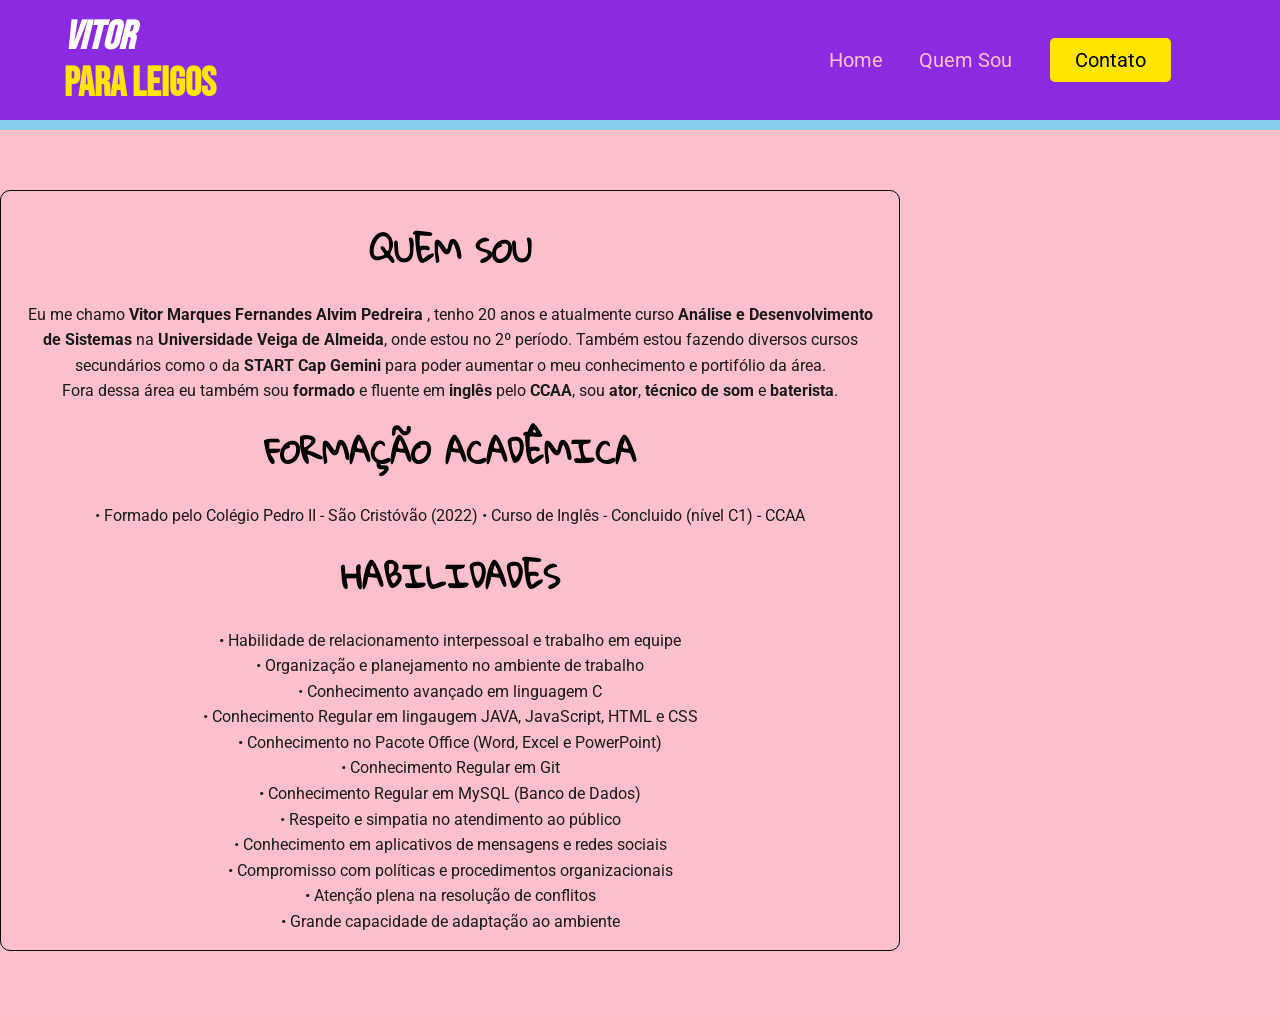
<file: SiteLe22/html/sobre.html>
<!DOCTYPE html>
<html lang="pt-br">
<head>
    <meta charset="UTF-8">
    <meta name="viewport" content="width=device-width, initial-scale=1.0">
    <title>Quem Sou</title>
    <link rel="icon" type="image/PNG" href="../img/Logo22.png">
    <link rel="stylesheet" href="../css/estilo.css">
</head>
<body>

    <header class="navbar">
        <div class="logo">
            <div class="logo1">
                <h1>Vitor</h1> 
            </div>
            <div class="logo2">
                <h1>Para LEIGOS</h1>
            </div>
        </div> 

        <div class="menu">
            <a href="index.html">Home</a>
            <a href="sobre.html">Quem Sou</a>
            <a id="botao" href="formulario.html">Contato</a>
        </div>
    </header>

    <section class="sobre">
        <div class="texto">
            <h2 class="titulo">QUEM SOU</h2>

            <p>
            Eu me chamo <strong>Vitor Marques Fernandes Alvim Pedreira </strong>, tenho 20 anos e atualmente curso 
            <strong>Análise e Desenvolvimento de Sistemas</strong> na <strong>Universidade Veiga de Almeida</strong>, 
            onde estou no 2º período. Também estou fazendo diversos cursos secundários como o da <strong>START Cap Gemini</strong> 
            para poder aumentar o meu conhecimento e portifólio da área. <br>Fora dessa área eu também sou <strong>formado</strong> e fluente em <strong>inglês</strong> pelo <strong>CCAA</strong>, sou <strong>ator</strong>, <strong>técnico de som</strong> e <strong>baterista</strong>.  
            </p>

            <h3 class="titulo">FORMAÇÃO ACADÊMICA</h3>
            <p>
            • Formado pelo Colégio Pedro II - São Cristóvão (2022) <br.    
            • Ensino Superior - Análise e Desenvolvimento de Sistemas (em andamento) UVA <br> 
            • Curso de Inglês - Concluido (nível C1) - CCAA <br>
            </p>

            <h3 class="titulo">HABILIDADES</h3>
            <p>
            • Habilidade de relacionamento interpessoal e trabalho em equipe <br>
            • Organização e planejamento no ambiente de trabalho <br>
            • Conhecimento avançado em linguagem C <br>
            • Conhecimento Regular em lingaugem JAVA, JavaScript, HTML e CSS <br>
            • Conhecimento no Pacote Office (Word, Excel e PowerPoint) <br>
            • Conhecimento Regular em Git <br>
            • Conhecimento Regular em MySQL (Banco de Dados)<br>
            • Respeito e simpatia no atendimento ao público <br>
            • Conhecimento em aplicativos de mensagens e redes sociais <br>
            • Compromisso com políticas e procedimentos organizacionais <br>
            • Atenção plena na resolução de conflitos <br>
            • Grande capacidade de adaptação ao ambiente
            </p>
        </div>
    </section>
</body>
</html>
</file>
<file: css/estilo.css>
@import url('https://fonts.googleapis.com/css2?family=Lobster&family=Roboto:ital,wght@0,100..900;1,100..900&display=swap');
@import url('https://fonts.googleapis.com/css2?family=Gloria+Hallelujah&family=Montserrat:ital,wght@1,700&display=swap'); 
@import url('https://fonts.googleapis.com/css2?family=Bebas+Neue&display=swap');

* {
    box-sizing: border-box;
}

body {
    margin: 0;
    font-family: 'Roboto', sans-serif;
    background: #FFC0CB;
    color: #333;
}

.navbar {
    height: 130px;
    background: #8A2BE2;
    display: flex;
    flex-flow: row wrap;
    justify-content: center;
    align-items: center;
    border-bottom: 10px solid #87ceeb;
}

.logo {
    flex: 20%;
    text-align: left;
    margin-left: 5%;
}

.logo1 {
  font-family: "Bebas Neue", cursive;
  font-optical-sizing: auto;
  font-size: 20px;
  font-weight: 700;
  font-style: italic;
  Color: white;
  margin-bottom: 0;
}

.logo2 {
  font-family: "Bebas Neue", cursive;
  font-weight: 400;
  font-style: bold;
  font-size: 20px;
  color: #FFE600;
  margin-top: -2px;
}

.logo1, .logo2 {
 margin: 0;
  padding: 0;
  line-height: 0.5;  
}

.menu {

    flex: 70%;
    text-align: right;
    padding: 20px;
    font-style: bold;
}

.menu a {
    color: #FFC0CB;
    text-decoration: none;
    font-size: 20px;
    padding: 20px 16px;
}

.menu a:hover {
    color: #FFE600;
    border-top: 4px solid #FFE600;
}

#botao {
    background: #FFE600;
    padding: 10px 25px;
    color: black;
    border-radius: 5px;
    margin-right: 10%;
    margin-left: 2%;
}

#botao:hover {
    border: none;
    background: #FFE600;
}

.header {
    display: flex;
    flex-flow: row wrap;
    height: 600px;
    background: #FFE600;
}

.cabecalho {
    flex: 40%;
    margin-left: 10%;
    margin-top: 70px;
}

.cabecalho h2 {
    font-weight: 500;
    margin-top: -15px;
    font-family: 'Bebas Neue', cursive;
    color:#FFFF;
     font-size: 100px;
}

.cabecalho p {
    color: #272727;
    text-align: left;
    margin-top: -25px;
}

.img {
    margin-right: 5%;
    flex: 40%;
    text-align: center;
    margin-top: 38px;
}

.contato {
    display: inline-block;
    background: #8A2BE2;
    padding: 20px;
    color: #FFC0CB;
    text-transform: uppercase;
    border-radius: 5px;
    text-decoration: none;
    margin-top: 15px;
}

.contato:hover {
    background: #87ceeb;
    color: #8A2BE2;
}

section {
    display: inline-block;
    margin-top: -20px;
    border-radius: 10px;
    margin-left: 5%;
    margin-right: 5%;
    height: auto;
    padding: 5%;
    text-align: center;
    background: #FFC0CB;
}

.section_index {
    display: flex;
    flex-flow: row wrap;
    margin-top: 0px;
    border-radius: 10px;
    margin-right: 5%;
    height: auto;
    padding: 5%;
    text-align: left;
    background: #FFC0CB;
}

section h3 {
    width: 100%;
    font-size: 30px;
    margin: 0;
    font-family: "Gloria Hallelujah", cursive;
    font-weight: bold;
    color: black;
}

#agencia {
    font-family: 'Roboto', sans-serif;
    font-size: 15px;
    font-weight: 500;
    color: #555;
}

.secao {
    display: flex;
    margin-top: 40px;
    flex-direction: column;
    justify-content: center;
    align-items: center;
    text-align: center;
    min-height: 70vh;
    
}

.tipos-contato {
    display: flex;
    justify-content: center;
    align-items: center;
    gap: 20px;
    margin-top: 5%;
    flex-wrap: wrap;
}

.cartao {
    width: 200px;
    padding: 20px;
    border: 1px solid black;
    border-radius: 10px;
    cursor: pointer;
    min-height: 160px;
    text-align: center;
    color: #333;
    display: block;
    background: #00FFFF;
}

.texto-cartao {
    display: block;
}

.cartao-oculto {
    display: none;
}

.cartao:hover img {
    background: #f8ec7a;
    display: none;
}

.cartao:hover .texto-cartao {
    display: none;
}

.cartao:hover .cartao-oculto {
    display: block;
    color: black;
}

.formulario-wrapper {
     display: flex;
    margin-top: 40px;
    flex-direction: column;
    justify-content: center;
    align-items: center;
    text-align: center;
    min-height: 70vh;
}

.formulario {
    max-width: 450px;
    margin: 10px;
    padding: 20px;
    border: 1px solid black;
    border-radius: 10px;
    background: #FFC0CB;
    text-align: center;
}

.formulario h3 {
    font-family: "Gloria Hallelujah", cursive;
    color: black;
    margin-bottom: 20px;
}

.formulario form {
    display: flex;
    flex-direction: column;
    gap: 15px;
    margin-bottom: 0;
}

.formulario input,
.formulario textarea {
    padding: 10px;
    border: 1px solid black;
    border-radius: 5px;
    font-size: 16px;
    width: 100%;
    background: #FFC0CB;
    color: #333;
}

.formulario button {
    background: black;
    color: #FFC0CB;
    padding: 12px;
    border: none;
    border-radius: 5px;
    cursor: pointer;
    font-size: 18px;
    margin-bottom: 0;
}

.formulario button:hover {
    background: black;
}

.sobre {
    border: 1px solid black;
    max-width: 900px;
    margin: 60px auto;
    padding: 0 20px;
    text-align: center;
    border-radius: 10px;
    background: #FFC0CB;
}

.titulo {
    font-family: "Gloria Hallelujah", cursive;
    font-size: 32px;
    color: black;
    margin-bottom: 20px;
}

.sobre p {
    font-size: 16px;
    color: #1a1a1a;
    line-height: 1.6;
    margin-bottom: 15px;
}

.novidades-section {
    padding: 15px 2.1%;
    text-align: center;
    background: #FFC0CB;
    margin-top: 40px;
    border: 1px solid black;

}

.novidades-section h3 {
    font-size: 40px;
    font-family: "Gloria Hallelujah", cursive;
    color: black;
    margin-bottom: 10px;
}

.novidades-section p {
    font-size: 18px;
    color: black;
    margin-bottom: 40px;
}

.novidades-grid {
    display: grid;
    grid-template-columns: repeat(auto-fit, minmax(280px, 1fr));
    gap: 30px;
}

.novidade-card {
    background: #FFC0CB;
    border: 1px solid black;
    border-radius: 12px;
    padding: 25px;
    text-align: left;
    transition: 0.3s;
    cursor: pointer;
    position: relative;
    overflow: hidden;
    color: black;
}

.novidade-card:hover {
    background: black;
    color: white;
    transform: translateY(-6px) scale(1.02);
    box-shadow: 0 8px 18px rgba(0, 0, 0, 0.2);
    height: 100%;
}

.novidade-card::before {
    content: "";
    position: absolute;
    top: 0;
    left: -100%;
    width: 100%;
    height: 100%;
    background: rgba(255, 255, 255, 0.1);
    transition: 0.5s;
    transform: skewX(-15deg);
}

.novidade-card:hover::before {
    left: 100%;
}

.novidade-card h4 {
    margin-bottom: 10px;
    color: inherit;
    font-size: 20px;
}

.novidade-card p {
    font-size: 15px;
    line-height: 1.5;
    color: inherit;
}

.codigo-colapsado::after {
  content: "";
  position: absolute;
  bottom: 0;
  left: 0;
  height: 40px;
  background: linear-gradient(to top, #111, transparent);
}

.codigo-colapsado.expandido {
  max-height: none;
}

.codigo-colapsado.expandido::after {
  display: none;
}
</file>
<file: SiteLe22/css/estilo.css>
@import url('https://fonts.googleapis.com/css2?family=Lobster&family=Roboto:ital,wght@0,100..900;1,100..900&display=swap');
@import url('https://fonts.googleapis.com/css2?family=Gloria+Hallelujah&family=Montserrat:ital,wght@1,700&display=swap'); 
@import url('https://fonts.googleapis.com/css2?family=Bebas+Neue&display=swap');

* {
    box-sizing: border-box;
}

body {
    margin: 0;
    font-family: 'Roboto', sans-serif;
    background: #FFC0CB;
    color: #333;
}

.navbar {
    height: 130px;
    background: #8A2BE2;
    display: flex;
    flex-flow: row wrap;
    justify-content: center;
    align-items: center;
    border-bottom: 10px solid #87ceeb;
}

.logo {
    flex: 20%;
    text-align: left;
    margin-left: 5%;
}

.logo1 {
  font-family: "Bebas Neue", cursive;
  font-optical-sizing: auto;
  font-size: 20px;
  font-weight: 700;
  font-style: italic;
  Color: white;
  margin-bottom: 0;
}

.logo2 {
  font-family: "Bebas Neue", cursive;
  font-weight: 400;
  font-style: bold;
  font-size: 20px;
  color: #FFE600;
  margin-top: -2px;
}

.logo1, .logo2 {
 margin: 0;
  padding: 0;
  line-height: 0.5;  
}

.menu {

    flex: 70%;
    text-align: right;
    padding: 20px;
    font-style: bold;
}

.menu a {
    color: #FFC0CB;
    text-decoration: none;
    font-size: 20px;
    padding: 20px 16px;
}

.menu a:hover {
    color: #FFE600;
    border-top: 4px solid #FFE600;
}

#botao {
    background: #FFE600;
    padding: 10px 25px;
    color: black;
    border-radius: 5px;
    margin-right: 10%;
    margin-left: 2%;
}

#botao:hover {
    border: none;
    background: #FFE600;
}

.header {
    display: flex;
    flex-flow: row wrap;
    height: 600px;
    background: #FFE600;
}

.cabecalho {
    flex: 40%;
    margin-left: 10%;
    margin-top: 70px;
}

.cabecalho h2 {
    font-weight: 500;
    margin-top: -15px;
    font-family: 'Bebas Neue', cursive;
    color:#FFFF;
     font-size: 100px;
}

.cabecalho p {
    color: #272727;
    text-align: left;
    margin-top: -25px;
}

.img {
    margin-right: 5%;
    flex: 40%;
    text-align: center;
    margin-top: 38px;
}

.contato {
    display: inline-block;
    background: #8A2BE2;
    padding: 20px;
    color: #FFC0CB;
    text-transform: uppercase;
    border-radius: 5px;
    text-decoration: none;
    margin-top: 15px;
}

.contato:hover {
    background: #87ceeb;
    color: #8A2BE2;
}

section {
    display: inline-block;
    margin-top: -20px;
    border-radius: 10px;
    margin-left: 5%;
    margin-right: 5%;
    height: auto;
    padding: 5%;
    text-align: center;
    background: #FFC0CB;
}

.section_index {
    display: flex;
    flex-flow: row wrap;
    margin-top: 0px;
    border-radius: 10px;
    margin-right: 5%;
    height: auto;
    padding: 5%;
    text-align: left;
    background: #FFC0CB;
}

section h3 {
    width: 100%;
    font-size: 30px;
    margin: 0;
    font-family: "Gloria Hallelujah", cursive;
    font-weight: bold;
    color: black;
}

#agencia {
    font-family: 'Roboto', sans-serif;
    font-size: 15px;
    font-weight: 500;
    color: #555;
}

.secao {
    display: flex;
    margin-top: 40px;
    flex-direction: column;
    justify-content: center;
    align-items: center;
    text-align: center;
    min-height: 70vh;
    
}

.tipos-contato {
    display: flex;
    justify-content: center;
    align-items: center;
    gap: 20px;
    margin-top: 5%;
    flex-wrap: wrap;
}

.cartao {
    width: 200px;
    padding: 20px;
    border: 1px solid black;
    border-radius: 10px;
    cursor: pointer;
    min-height: 160px;
    text-align: center;
    color: #333;
    display: block;
    background: #00FFFF;
}

.texto-cartao {
    display: block;
}

.cartao-oculto {
    display: none;
}

.cartao:hover img {
    background: #f8ec7a;
    display: none;
}

.cartao:hover .texto-cartao {
    display: none;
}

.cartao:hover .cartao-oculto {
    display: block;
    color: black;
}

.formulario-wrapper {
     display: flex;
    margin-top: 40px;
    flex-direction: column;
    justify-content: center;
    align-items: center;
    text-align: center;
    min-height: 70vh;
}

.formulario {
    max-width: 450px;
    margin: 10px;
    padding: 20px;
    border: 1px solid black;
    border-radius: 10px;
    background: #FFC0CB;
    text-align: center;
}

.formulario h3 {
    font-family: "Gloria Hallelujah", cursive;
    color: black;
    margin-bottom: 20px;
}

.formulario form {
    display: flex;
    flex-direction: column;
    gap: 15px;
    margin-bottom: 0;
}

.formulario input,
.formulario textarea {
    padding: 10px;
    border: 1px solid black;
    border-radius: 5px;
    font-size: 16px;
    width: 100%;
    background: #FFC0CB;
    color: #333;
}

.formulario button {
    background: black;
    color: #FFC0CB;
    padding: 12px;
    border: none;
    border-radius: 5px;
    cursor: pointer;
    font-size: 18px;
    margin-bottom: 0;
}

.formulario button:hover {
    background: black;
}

.sobre {
    border: 1px solid black;
    max-width: 900px;
    margin: 60px auto;
    padding: 0 20px;
    text-align: center;
    border-radius: 10px;
    background: #FFC0CB;
}

.titulo {
    font-family: "Gloria Hallelujah", cursive;
    font-size: 32px;
    color: black;
    margin-bottom: 20px;
}

.sobre p {
    font-size: 16px;
    color: #1a1a1a;
    line-height: 1.6;
    margin-bottom: 15px;
}

.novidades-section {
    padding: 15px 2.1%;
    text-align: center;
    background: #FFC0CB;
    margin-top: 40px;
    border: 1px solid black;

}

.novidades-section h3 {
    font-size: 40px;
    font-family: "Gloria Hallelujah", cursive;
    color: black;
    margin-bottom: 10px;
}

.novidades-section p {
    font-size: 18px;
    color: black;
    margin-bottom: 40px;
}

.novidades-grid {
    display: grid;
    grid-template-columns: repeat(auto-fit, minmax(280px, 1fr));
    gap: 30px;
}

.novidade-card {
    background: #FFC0CB;
    border: 1px solid black;
    border-radius: 12px;
    padding: 25px;
    text-align: left;
    transition: 0.3s;
    cursor: pointer;
    position: relative;
    overflow: hidden;
    color: black;
}

.novidade-card:hover {
    background: black;
    color: white;
    transform: translateY(-6px) scale(1.02);
    box-shadow: 0 8px 18px rgba(0, 0, 0, 0.2);
    height: 100%;
}

.novidade-card::before {
    content: "";
    position: absolute;
    top: 0;
    left: -100%;
    width: 100%;
    height: 100%;
    background: rgba(255, 255, 255, 0.1);
    transition: 0.5s;
    transform: skewX(-15deg);
}

.novidade-card:hover::before {
    left: 100%;
}

.novidade-card h4 {
    margin-bottom: 10px;
    color: inherit;
    font-size: 20px;
}

.novidade-card p {
    font-size: 15px;
    line-height: 1.5;
    color: inherit;
}

.codigo-colapsado::after {
  content: "";
  position: absolute;
  bottom: 0;
  left: 0;
  height: 40px;
  background: linear-gradient(to top, #111, transparent);
}

.codigo-colapsado.expandido {
  max-height: none;
}

.codigo-colapsado.expandido::after {
  display: none;
}
</file>
